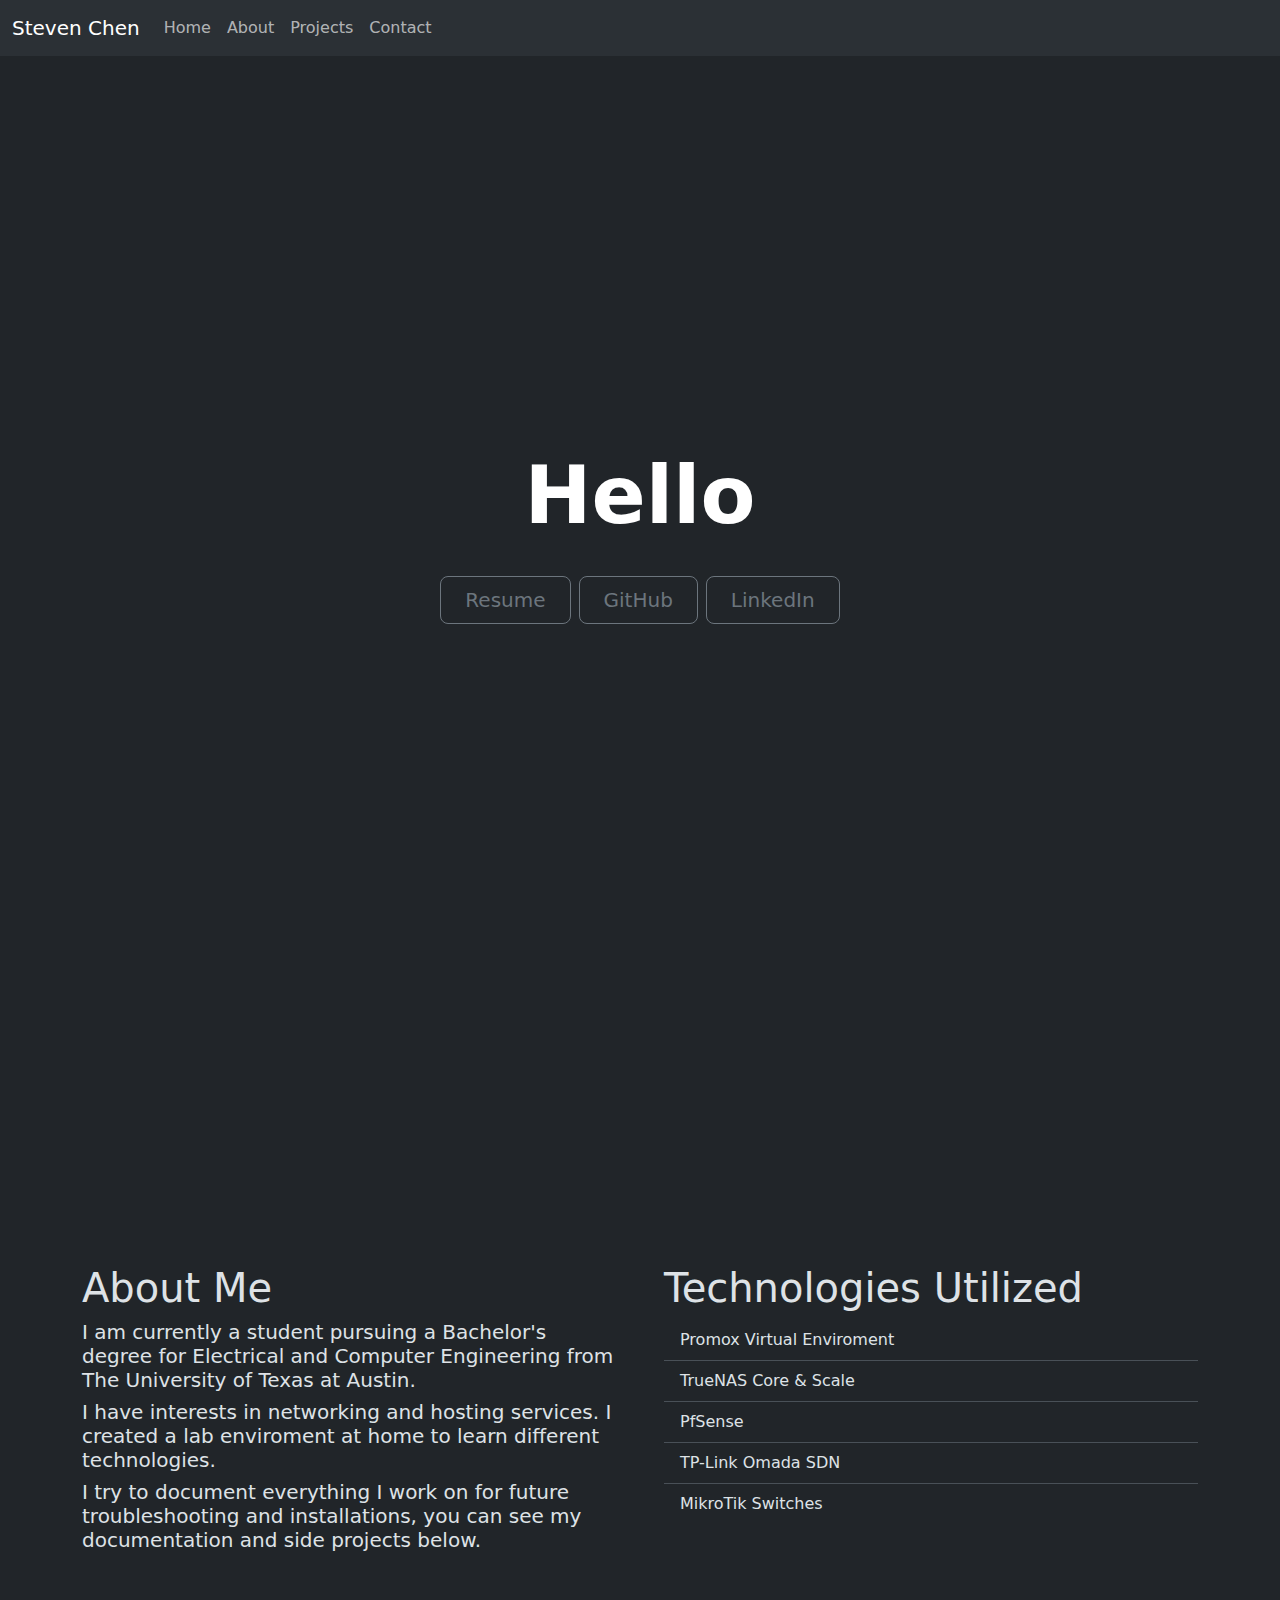
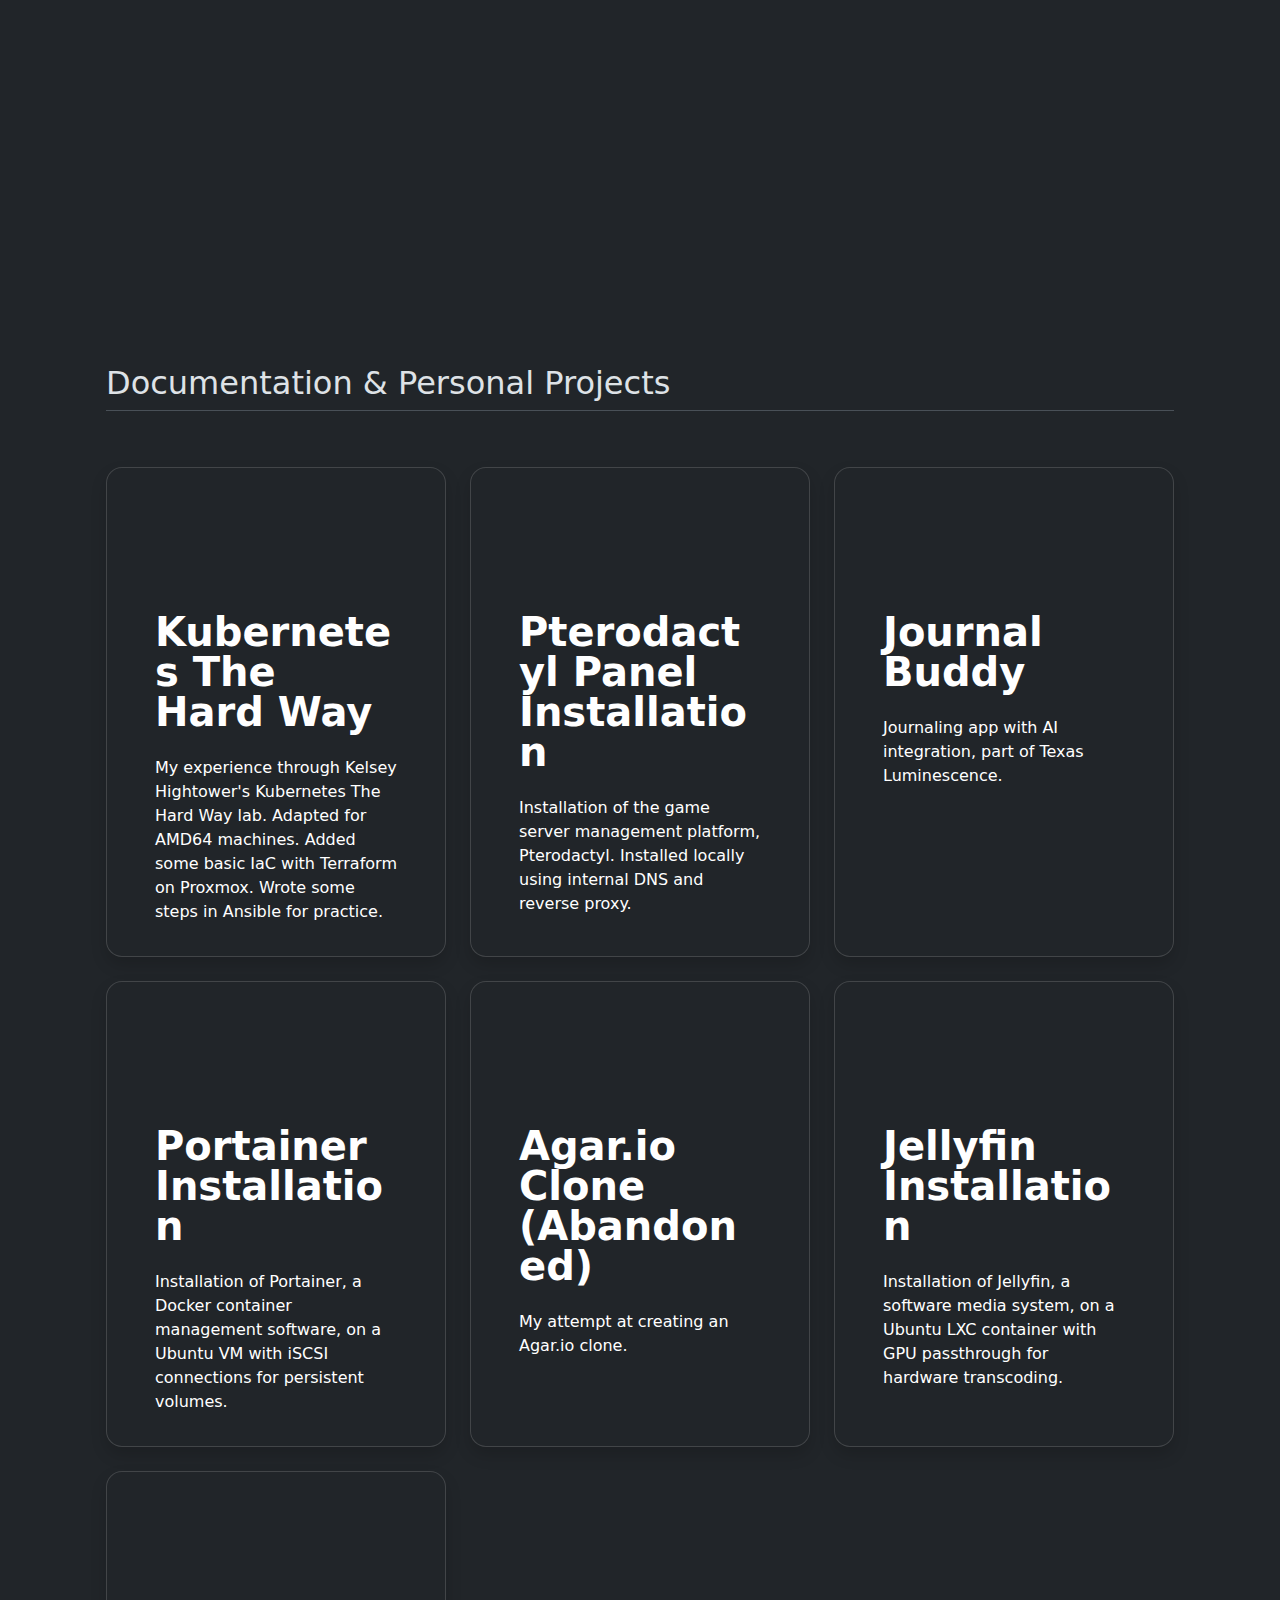
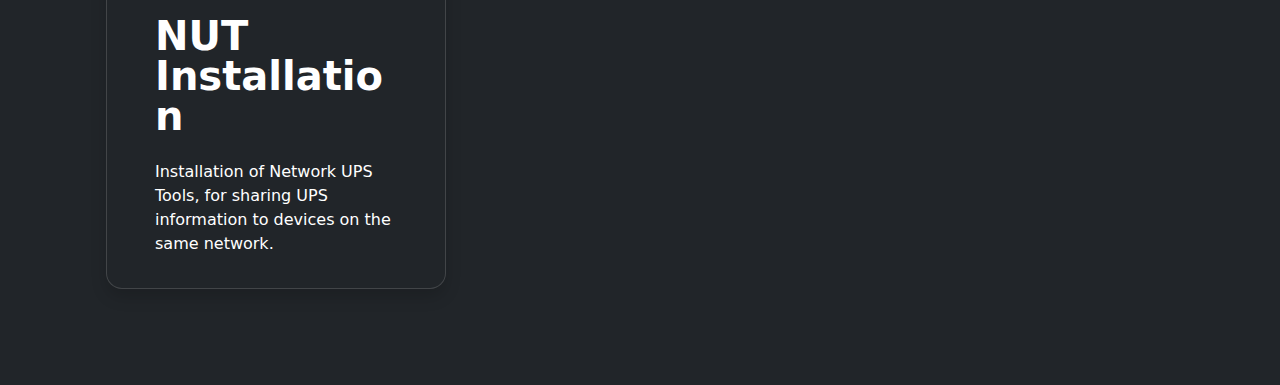
<file: index.html>
<!DOCTYPE html>
<html lang="en" data-bs-theme="dark">

<head>
    <meta charset="utf-8" />
    <meta name="viewport" content="width=device-width, initial-scale=1" />
    <title>Steven Chen</title>
    <link rel="icon" type="image/png" href="/images/favicon.png" />
    <link rel="preconnect" href="https://fonts.googleapis.com" />
    <link rel="preconnect" href="https://fonts.gstatic.com" crossorigin />
    <link href="https://fonts.googleapis.com/css2?family=Roboto&display=swap" rel="stylesheet" />
    <link href="https://cdn.jsdelivr.net/npm/bootstrap@5.3.0-alpha3/dist/css/bootstrap.min.css" rel="stylesheet"
        integrity="sha384-KK94CHFLLe+nY2dmCWGMq91rCGa5gtU4mk92HdvYe+M/SXH301p5ILy+dN9+nJOZ" crossorigin="anonymous" />
    <style>
        html {
            font-family: "Roboto", sans-serif;
        }

        .container {
            padding-top: 60px;
        }
    </style>
</head>

<body>
    <nav class="navbar navbar-expand-lg bg-body-tertiary sticky-top">
        <div class="container-fluid">
            <a class="navbar-brand">Steven Chen</a>
            <button class="navbar-toggler" type="button" data-bs-toggle="collapse" data-bs-target="#navbarNavAltMarkup"
                aria-controls="navbarNavAltMarkup" aria-expanded="false" aria-label="Toggle navigation">
                <span class="navbar-toggler-icon"></span>
            </button>
            <div class="collapse navbar-collapse" id="navbarNavAltMarkup">
                <div class="navbar-nav">
                    <ul class="navbar-nav">
                        <li class="nav-item">
                            <a class="nav-link" href="#Home">Home</a>
                        </li>
                        <li class="nav-item">
                            <a class="nav-link" href="#About">About</a>
                        </li>
                        <li class="nav-item">
                            <a class="nav-link" href="#Projects">Projects</a>
                        </li>
                        <li class="nav-item">
                            <a class="nav-link" href="mailto:sc0.steven.chen@gmail.com">Contact</a>
                        </li>
                    </ul>
                </div>
            </div>
        </div>
    </nav>

    <div id="Home" class="container min-vh-100 d-flex align-items-center justify-content-center">
        <div class="px-4 py-5 my-5 text-center">
            <h1 class="display-1 fw-bold text-body-emphasis">Hello</h1>
            <div class="col-lg-6 mx-auto">
                <br />
                <div class="d-grid gap-2 d-sm-flex justify-content-sm-center">
                    <a type="button" class="btn btn-outline-secondary btn-lg px-4 gap-3"
                        href="assets/StevenChen_2024.pdf">Resume</a>
                    <a type="button" class="btn btn-outline-secondary btn-lg px-4 gap-3"
                        href="https://github.com/Altereno">GitHub</a>
                    <a type="button" class="btn btn-outline-secondary btn-lg px-4 gap-3"
                        href="https://www.linkedin.com/in/sc0-steven-chen/">LinkedIn</a>
                </div>
            </div>
        </div>
    </div>

    <div id="About" class="container min-vh-100 overflow-hidden d-flex align-items-center justify-content-center">
        <div class="row gx-5">
            <div class="col-md">
                <h1>About Me</h1>
                <h5>
                    I am currently a student pursuing a Bachelor's degree for Electrical
                    and Computer Engineering from The University of Texas at Austin.
                </h5>
                <h5>
                    I have interests in networking and hosting services. I created a lab
                    enviroment at home to learn different technologies.
                </h5>
                <h5>
                    I try to document everything I work on for future troubleshooting
                    and installations, you can see my documentation and side projects
                    below.
                </h5>
                <br /><br />
            </div>
            <div class="col-md">
                <h1>Technologies Utilized</h1>
                <ul class="list-group list-group-flush">
                    <li class="list-group-item">Promox Virtual Enviroment</li>
                    <li class="list-group-item">TrueNAS Core & Scale</li>
                    <li class="list-group-item">PfSense</li>
                    <li class="list-group-item">TP-Link Omada SDN</li>
                    <li class="list-group-item">MikroTik Switches</li>
                </ul>
                <br /><br />
            </div>
        </div>
    </div>

    <div id="Projects" class="container min-vh-100">
        <div class="container px-4 py-5" id="custom-cards">
            <h2 class="pb-2 border-bottom">Documentation & Personal Projects</h2>
            <div class="row row-cols-1 row-cols-lg-3 align-items-stretch g-4 py-5">
                <div class="col">
                    <a class="card card-cover h-100 overflow-hidden text-bg-dark rounded-4 shadow"
                        style="text-decoration: none" href="/writeups/bookstack/kubernetes-the-hard-way.html">
                        <div class="d-flex flex-column h-100 p-5 pb-3 text-white text-shadow-1">
                            <h3 class="pt-5 mt-5 mb-4 display-6 lh-1 fw-bold">
                                Kubernetes The Hard Way
                            </h3>
                            <p>
                                My experience through Kelsey Hightower's Kubernetes The Hard
                                Way lab. Adapted for AMD64 machines. Added some basic IaC with
                                Terraform on Proxmox. Wrote some steps in Ansible for
                                practice.
                            </p>
                        </div>
                    </a>
                </div>
                <div class="col">
                    <a class="card card-cover h-100 overflow-hidden text-bg-dark rounded-4 shadow"
                        style="text-decoration: none" href="/writeups/bookstack/pterodactyl-panel-installation.html">
                        <div class="d-flex flex-column h-100 p-5 pb-3 text-white text-shadow-1">
                            <h3 class="pt-5 mt-5 mb-4 display-6 lh-1 fw-bold">
                                Pterodactyl Panel Installation
                            </h3>
                            <p>
                                Installation of the game server management platform,
                                Pterodactyl. Installed locally using internal DNS and reverse
                                proxy.
                            </p>
                        </div>
                    </a>
                </div>
                <div class="col">
                    <a class="card card-cover h-100 overflow-hidden text-bg-dark rounded-4 shadow"
                        style="text-decoration: none" href="https://github.com/jayupad/My-Journal-Buddy">
                        <div class="d-flex flex-column h-100 p-5 pb-3 text-white text-shadow-1">
                            <h3 class="pt-5 mt-5 mb-4 display-6 lh-1 fw-bold">
                                Journal Buddy
                            </h3>
                            <p>
                                Journaling app with AI integration, part of Texas
                                Luminescence.
                            </p>
                        </div>
                    </a>
                </div>
                <div class="col">
                    <a class="card card-cover h-100 overflow-hidden text-bg-dark rounded-4 shadow"
                        style="text-decoration: none" href="/writeups/bookstack/portainer-installation.html">
                        <div class="d-flex flex-column h-100 p-5 pb-3 text-white text-shadow-1">
                            <h3 class="pt-5 mt-5 mb-4 display-6 lh-1 fw-bold">
                                Portainer Installation
                            </h3>
                            <p>
                                Installation of Portainer, a Docker container management
                                software, on a Ubuntu VM with iSCSI connections for persistent
                                volumes.
                            </p>
                        </div>
                    </a>
                </div>
                <div class="col">
                    <a class="card card-cover h-100 overflow-hidden text-bg-dark rounded-4 shadow"
                        style="text-decoration: none" href="/writeups/bookstack/agario-clone.html">
                        <div class="d-flex flex-column h-100 p-5 pb-3 text-white text-shadow-1">
                            <h3 class="pt-5 mt-5 mb-4 display-6 lh-1 fw-bold">
                                Agar.io Clone (Abandoned)
                            </h3>
                            <p>My attempt at creating an Agar.io clone.</p>
                        </div>
                    </a>
                </div>
                <div class="col">
                    <a class="card card-cover h-100 overflow-hidden text-bg-dark rounded-4 shadow"
                        style="text-decoration: none" href="/writeups/bookstack/jellyfin-installation.html">
                        <div class="d-flex flex-column h-100 p-5 pb-3 text-white text-shadow-1">
                            <h3 class="pt-5 mt-5 mb-4 display-6 lh-1 fw-bold">
                                Jellyfin Installation
                            </h3>
                            <p>
                                Installation of Jellyfin, a software media system, on a Ubuntu
                                LXC container with GPU passthrough for hardware transcoding.
                            </p>
                        </div>
                    </a>
                </div>
                <div class="col">
                    <a class="card card-cover h-100 overflow-hidden text-bg-dark rounded-4 shadow"
                        style="text-decoration: none" href="/writeups/bookstack/nut-installation.html">
                        <div class="d-flex flex-column h-100 p-5 pb-3 text-white text-shadow-1">
                            <h3 class="pt-5 mt-5 mb-4 display-6 lh-1 fw-bold">
                                NUT Installation
                            </h3>
                            <p>
                                Installation of Network UPS Tools, for sharing UPS information
                                to devices on the same network.
                            </p>
                        </div>
                    </a>
                </div>
            </div>
        </div>
    </div>
    <link href="https://cdn.jsdelivr.net/npm/bootstrap@5.3.3/dist/css/bootstrap.min.css" rel="stylesheet"
        integrity="sha384-QWTKZyjpPEjISv5WaRU9OFeRpok6YctnYmDr5pNlyT2bRjXh0JMhjY6hW+ALEwIH" crossorigin="anonymous" />
    <script src="https://cdn.jsdelivr.net/npm/bootstrap@5.3.3/dist/js/bootstrap.bundle.min.js"
        integrity="sha384-YvpcrYf0tY3lHB60NNkmXc5s9fDVZLESaAA55NDzOxhy9GkcIdslK1eN7N6jIeHz"
        crossorigin="anonymous"></script>
</body>

</html>
</file>
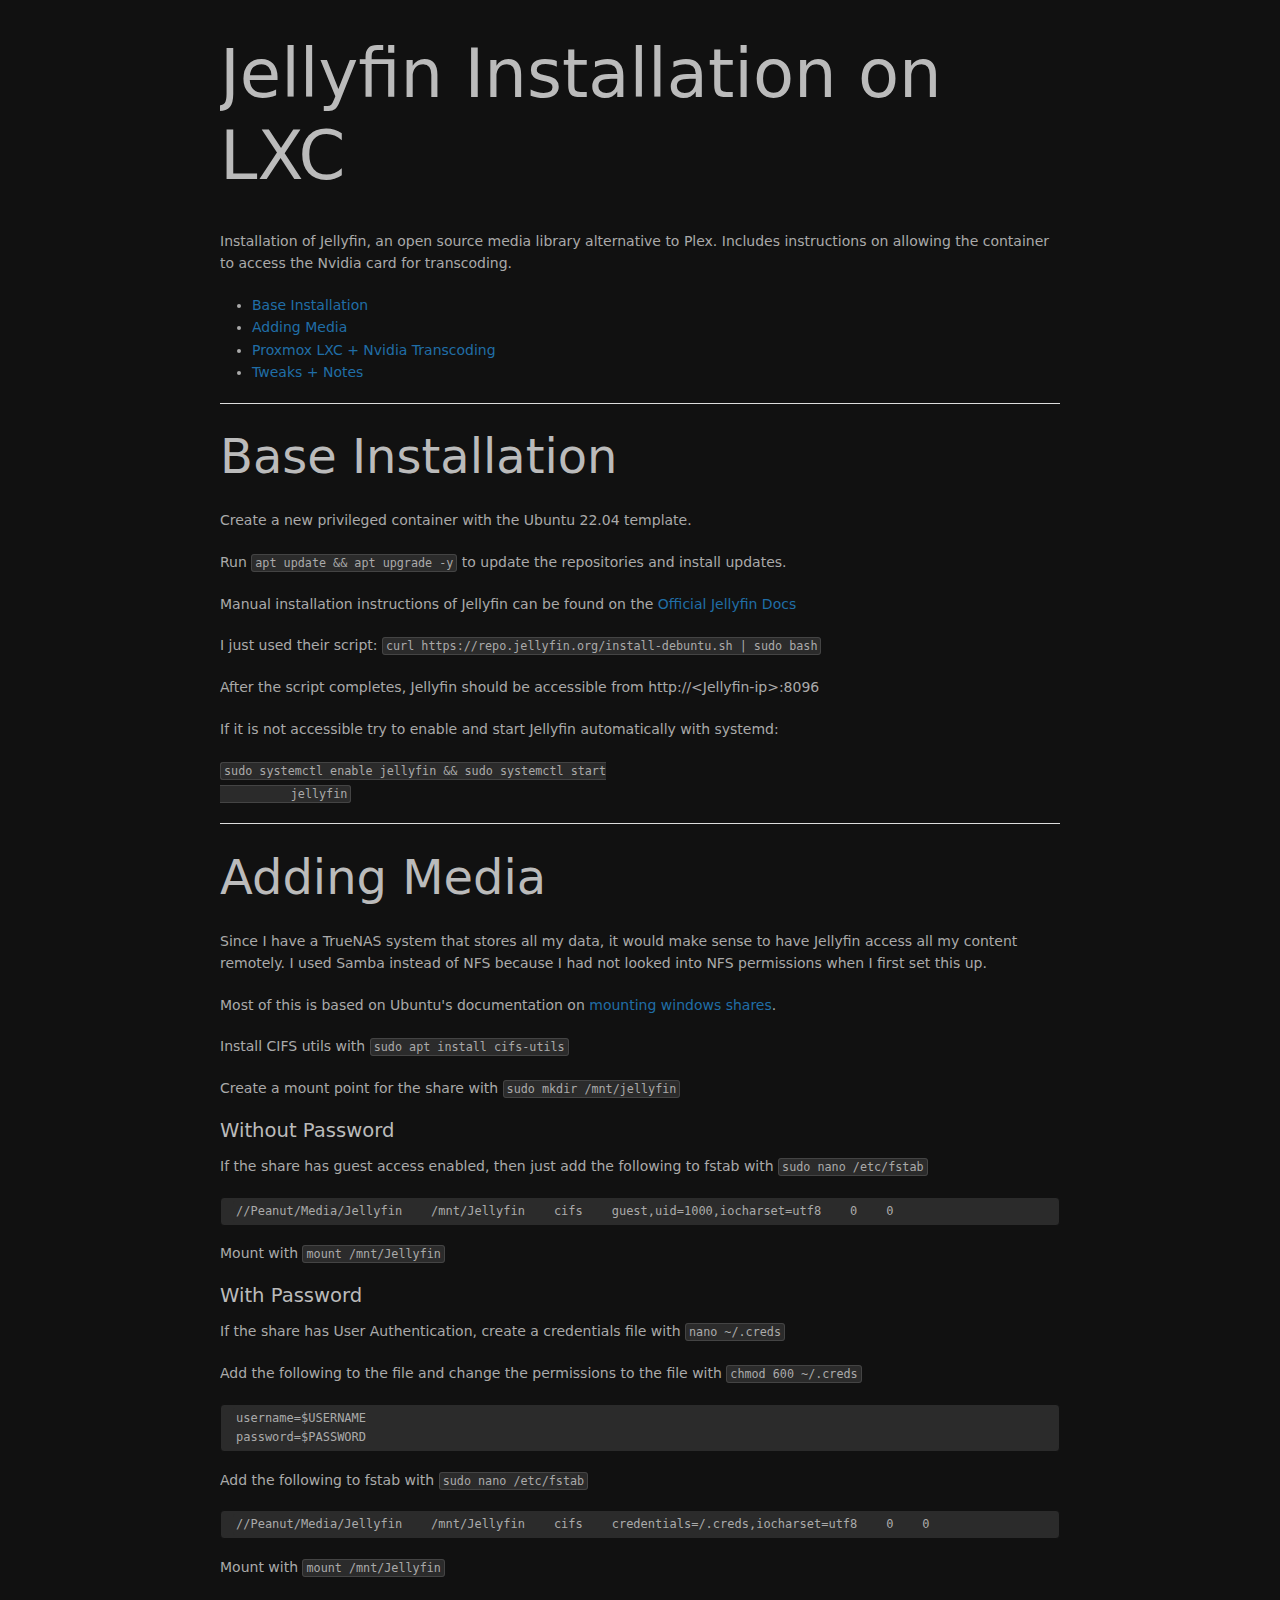
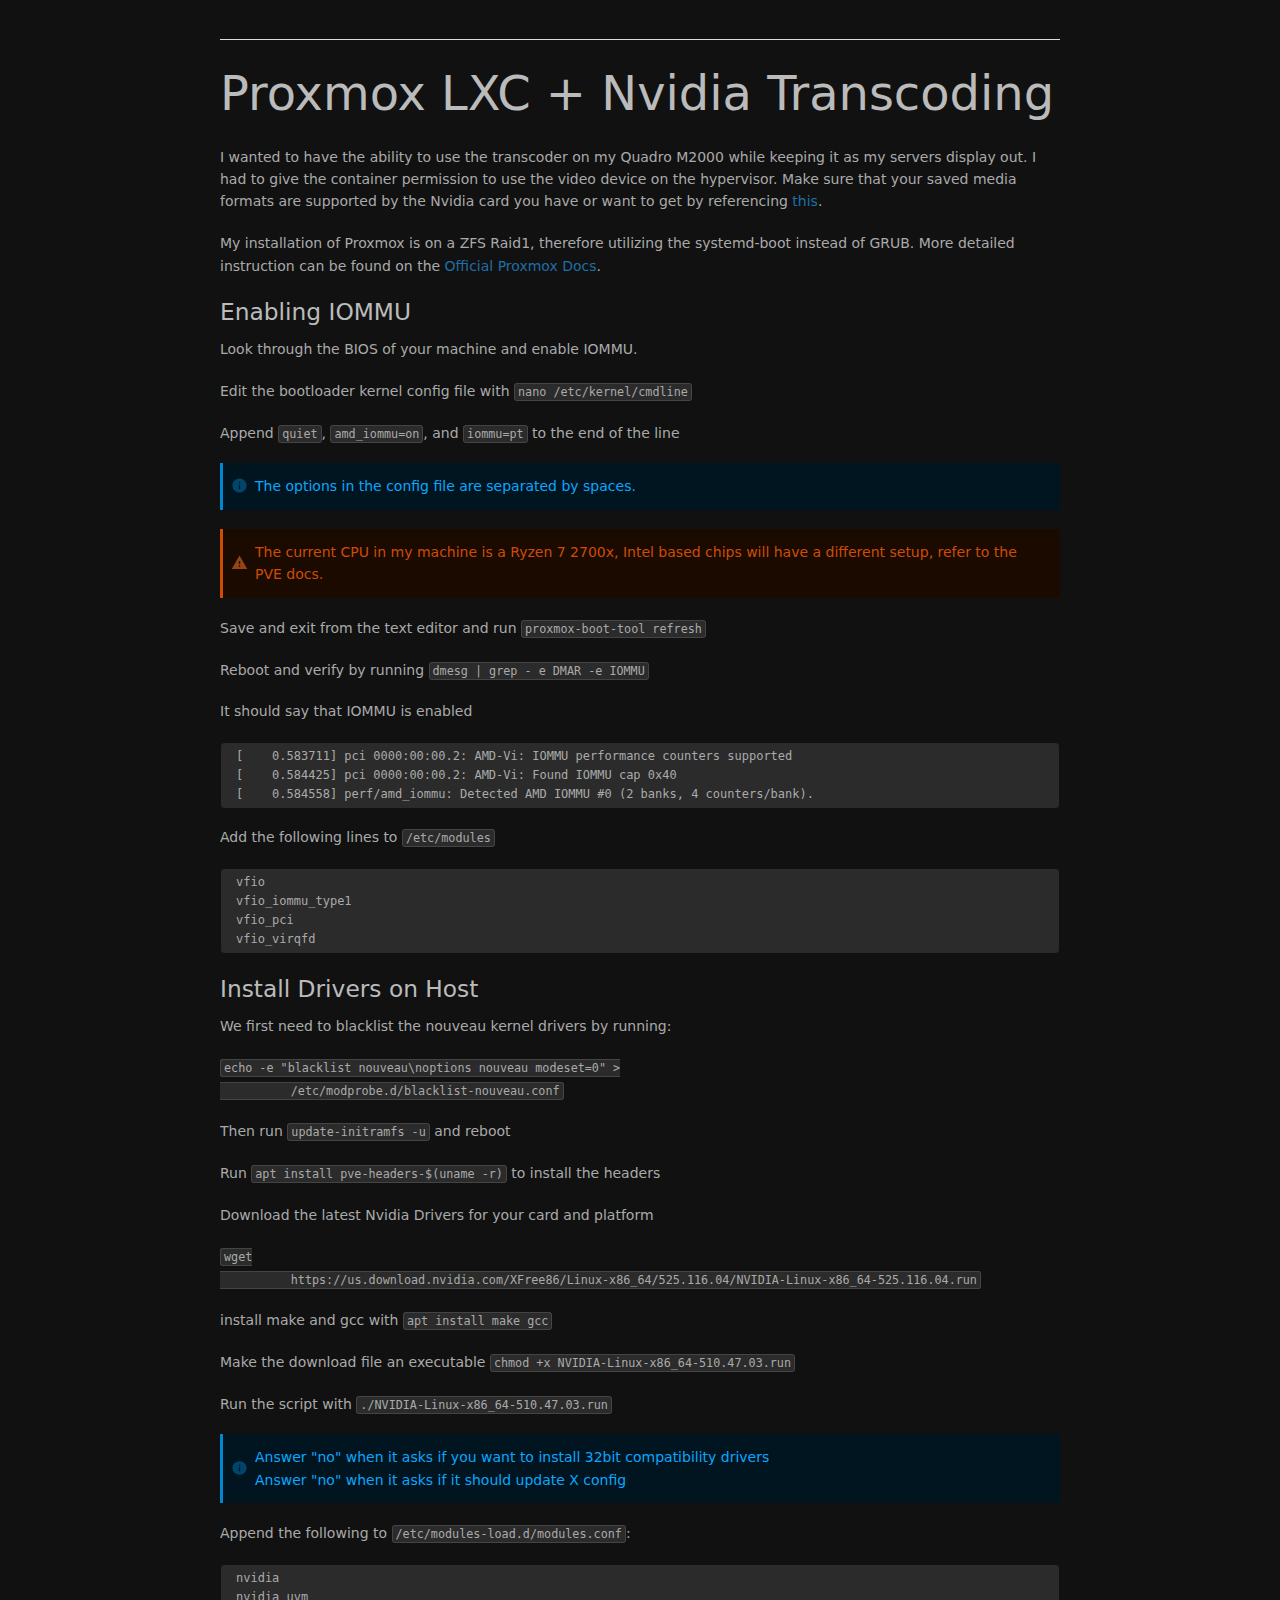
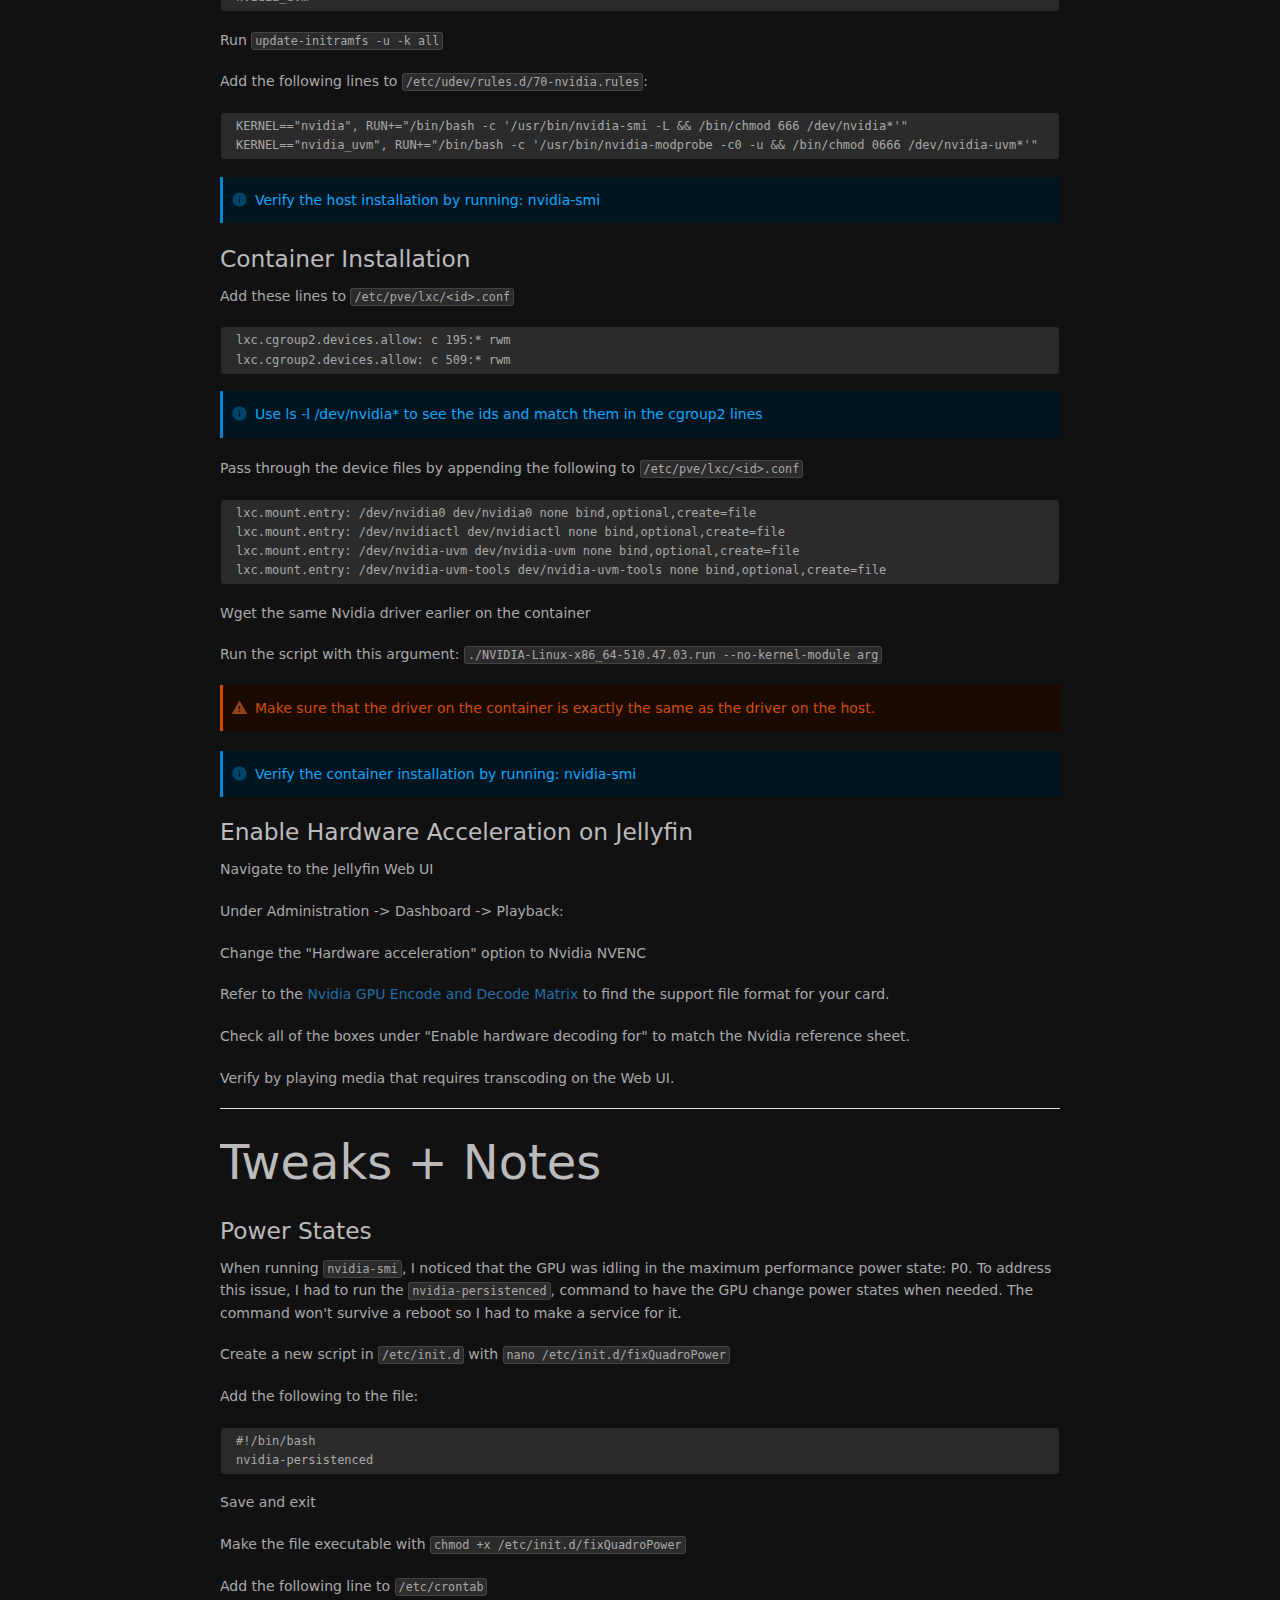
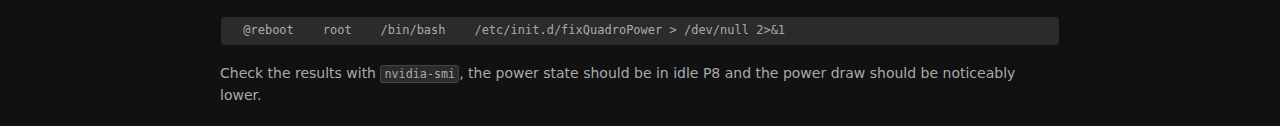
<file: writeups/jellyfin-installation.html>
<!DOCTYPE html>
<html class="dark-mode" lang="en-GB">

<head>
  <meta http-equiv="Content-Type" content="text/html; charset=utf-8" />
  <link rel="stylesheet" href="bookstack.css" />
  <link rel="icon" type="image/png" href="/images/favicon.png" />
  <title>Jellyfin Installation</title>
  <meta http-equiv="Content-Security-Policy"
    content="frame-src &#039;self&#039; https://*.draw.io https://*.youtube.com https://*.youtube-nocookie.com https://*.vimeo.com https://embed.diagrams.net; script-src http: https: &#039;nonce-IsssxByQdJuKttAoGHgdYv0A&#039; &#039;strict-dynamic&#039;; object-src &#039;self&#039;; base-uri &#039;self&#039;" />
</head>

<body class="export export-format-html export-engine-none">
  <div class="page-content">
    <h1 style="font-size: 4.8em">Jellyfin Installation on LXC</h1>
    <p>
      Installation of Jellyfin, an open source media library alternative to
      Plex. Includes instructions on allowing the container to access the
      Nvidia card for transcoding.
    </p>

    <ul class="contents">
      <li>
        <a href="#page-6">Base Installation</a>
      </li>
      <li>
        <a href="#page-8">Adding Media</a>
      </li>
      <li>
        <a href="#page-7">Proxmox LXC + Nvidia Transcoding</a>
      </li>
      <li>
        <a href="#page-13">Tweaks + Notes</a>
      </li>
    </ul>

    <div class="page-break"></div>

    <h1 id="page-6">Base Installation</h1>
    <p id="bkmrk-create-a-new-privile">
      Create a new privileged container with the Ubuntu 22.04 template.
    </p>
    <p id="bkmrk-run%C2%A0apt-update-%26%26-ap">
      Run
      <code>apt update &amp;&amp; apt upgrade -y</code>
      to update the repositories and install updates.
    </p>
    <p id="bkmrk-manual-installation-">
      Manual installation instructions of Jellyfin can be found on the
      <a href="https://jellyfin.org/docs/general/installation/linux#ubuntu" target="_blank" rel="noopener">Official
        Jellyfin Docs</a><br />
    </p>
    <p id="bkmrk-i-just-used-their-sc">
      I just used their script:
      <code>curl https://repo.jellyfin.org/install-debuntu.sh | sudo bash</code>
    </p>
    <p id="bkmrk-after-the-script-com">
      After the script completes, Jellyfin should be accessible from
      http://&lt;Jellyfin-ip&gt;:8096
    </p>
    <p id="bkmrk-if-it-is-not-accessi">
      If it is not accessible try to enable and start Jellyfin automatically
      with systemd:
    </p>
    <p id="bkmrk-sudo-systemctl-enabl">
      <code>sudo systemctl enable jellyfin &amp;&amp; sudo systemctl start
          jellyfin</code>
    </p>
    <div class="page-break"></div>

    <h1 id="page-8">Adding Media</h1>
    <p id="bkmrk-since-i-have-a-truen">
      Since I have a TrueNAS system that stores all my data, it would make
      sense to have Jellyfin access all my content remotely. I used Samba
      instead of NFS because I had not looked into NFS permissions when I
      first set this up.
    </p>
    <p id="bkmrk-most-of-this-is-base">
      Most of this is based on Ubuntu's documentation on
      <a href="https://wiki.ubuntu.com/MountWindowsSharesPermanently" target="_blank" rel="noopener">mounting windows
        shares</a>.
    </p>
    <p id="bkmrk-install-cifs-utils-w">
      Install CIFS utils with
      <code>sudo apt install cifs-utils</code>
    </p>
    <p id="bkmrk-create-a-mount-point">
      Create a mount point for the share with
      <code>sudo mkdir /mnt/jellyfin</code>
    </p>
    <h5 id="bkmrk-without-password">Without Password</h5>
    <p id="bkmrk-if-the-share-has-gue">
      If the share has guest access enabled, then just add the following to
      fstab with
      <code>sudo nano /etc/fstab</code>
    </p>
    <pre
      id="bkmrk-%2F%2Fpeanut%2Fmedia%2Fjelly"><code class="language-">//Peanut/Media/Jellyfin    /mnt/Jellyfin    cifs    guest,uid=1000,iocharset=utf8    0    0</code></pre>
    <p id="bkmrk-mount-with-mount-%2Fmn">
      Mount with
      <code>mount /mnt/Jellyfin</code>
    </p>
    <h5 id="bkmrk-with-password">With Password</h5>
    <p id="bkmrk-if-the-share-has-use">
      If the share has User Authentication, create a credentials file with
      <code>nano ~/.creds</code>
    </p>
    <p id="bkmrk-add-the-following-to">
      Add the following to the file and change the permissions to the file
      with
      <code>chmod 600 ~/.creds</code>
    </p>
    <pre id="bkmrk-username%3D%24username-p"><code class="language-">username=$USERNAME
password=$PASSWORD</code></pre>
    <p id="bkmrk-add-the-following-to-1">
      Add the following to fstab with
      <code>sudo nano /etc/fstab</code>
    </p>
    <pre
      id="bkmrk-%2F%2Fpeanut%2Fmedia%2Fjelly-1"><code class="language-">//Peanut/Media/Jellyfin    /mnt/Jellyfin    cifs    credentials=/.creds,iocharset=utf8    0    0</code></pre>
    <p id="bkmrk-mount-with-mount-%2Fmn-1">
      Mount with
      <code>mount /mnt/Jellyfin</code>
    </p>
    <p id="bkmrk-%C2%A0"></p>
    <div class="page-break"></div>

    <h1 id="page-7">Proxmox LXC + Nvidia Transcoding</h1>
    <p id="bkmrk-i-wanted-to-have-the">
      I wanted to have the ability to use the transcoder on my Quadro M2000
      while keeping it as my servers display out. I had to give the container
      permission to use the video device on the hypervisor. Make sure that
      your saved media formats are supported by the Nvidia card you have or
      want to get by referencing
      <a href="https://developer.nvidia.com/video-encode-and-decode-gpu-support-matrix-new" target="_blank"
        rel="noopener">this</a>.
    </p>
    <p id="bkmrk-my-installation-of-p">
      My installation of Proxmox is on a ZFS Raid1, therefore utilizing the
      systemd-boot instead of GRUB. More detailed instruction can be found on
      the
      <a href="https://pve.proxmox.com/wiki/PCI_Passthrough" target="_blank" rel="noopener">Official Proxmox Docs</a>.
    </p>
    <h4 id="bkmrk-enabling-iommu">Enabling IOMMU</h4>
    <p id="bkmrk-look-through-the-bio">
      Look through the BIOS of your machine and enable IOMMU.
    </p>
    <p id="bkmrk-edit-the-bootloader-">
      Edit the bootloader kernel config file with
      <code>nano /etc/kernel/cmdline</code>
    </p>
    <p id="bkmrk-append%C2%A0quiet%2C-amd_io">
      Append <code>quiet</code>, <code>amd_iommu=on</code>, and
      <code>iommu=pt</code>
      to the end of the line
    </p>
    <p class="callout info" id="bkmrk-the-options-in-the-c">
      The options in the config file are separated by spaces.
    </p>
    <p class="callout warning" id="bkmrk-the-current-cpu-in-m">
      The current CPU in my machine is a Ryzen 7 2700x, Intel based chips will
      have a different setup, refer to the PVE docs.
    </p>
    <p id="bkmrk-save-and-exit-from-t">
      Save and exit from the text editor and run
      <code>proxmox-boot-tool refresh</code>
    </p>
    <p id="bkmrk-reboot-and-verify-by">
      Reboot and verify by running
      <code>dmesg | grep - e DMAR -e IOMMU</code>
    </p>
    <p id="bkmrk-it-should-say-that-i">It should say that IOMMU is enabled</p>
    <pre id="bkmrk-%5B-%C2%A0-%C2%A00.583711%5D-pci-0"><code class="language-">[    0.583711] pci 0000:00:00.2: AMD-Vi: IOMMU performance counters supported
[    0.584425] pci 0000:00:00.2: AMD-Vi: Found IOMMU cap 0x40
[    0.584558] perf/amd_iommu: Detected AMD IOMMU #0 (2 banks, 4 counters/bank).</code></pre>
    <p id="bkmrk-add-the-following-li">
      Add the following lines to <code>/etc/modules</code><br />
    </p>
    <pre id="bkmrk-vfio-vfio_iommu_type"><code class="language-">vfio
vfio_iommu_type1
vfio_pci
vfio_virqfd</code></pre>
    <h4 id="bkmrk-install-drivers-on-h">Install Drivers on Host</h4>
    <p id="bkmrk-we-first-need-to-bla">
      We first need to blacklist the nouveau kernel drivers by running:
    </p>
    <p id="bkmrk-echo--e-%22blacklist-n">
      <code>echo -e "blacklist nouveau\noptions nouveau modeset=0" &gt;
          /etc/modprobe.d/blacklist-nouveau.conf</code>
    </p>
    <p id="bkmrk-then-run-update-init">
      Then run
      <code>update-initramfs -u</code>
      and reboot<br />
    </p>
    <p id="bkmrk-run-apt-install-pve-">
      Run
      <code>apt install pve-headers-$(uname -r)</code>
      to install the headers
    </p>
    <p id="bkmrk-download-the-latest-">
      Download the latest Nvidia Drivers for your card and platform
    </p>
    <p id="bkmrk-wget-https%3A%2F%2Fus.down">
      <code>wget
          https://us.download.nvidia.com/XFree86/Linux-x86_64/525.116.04/NVIDIA-Linux-x86_64-525.116.04.run</code><br />
    </p>
    <p id="bkmrk-install-make-and-gcc">
      install make and gcc with
      <code>apt install make gcc</code>
    </p>
    <p id="bkmrk-make-the-download-fi">
      Make the download file an executable
      <code>chmod +x NVIDIA-Linux-x86_64-510.47.03.run</code>
    </p>
    <p id="bkmrk-run-the-script-with%C2%A0">
      Run the script with
      <code>./NVIDIA-Linux-x86_64-510.47.03.run</code>
    </p>
    <p class="callout info" id="bkmrk-answer-%22no%22-when-it-">
      Answer "no" when it asks if you want to install 32bit compatibility
      drivers<br />Answer "no" when it asks if it should update X config<br />
    </p>
    <p id="bkmrk-append-the-following">
      Append the following to <code>/etc/modules-load.d/modules.conf</code>:
      <br />
    </p>
    <pre id="bkmrk-nvidia-nvidia_uvm"><code class="language-">nvidia
nvidia_uvm</code></pre>
    <p id="bkmrk-run-update-initramfs">
      Run
      <code>update-initramfs -u -k all</code>
    </p>
    <p id="bkmrk-add-the-following-li-1">
      Add the following lines to
      <code>/etc/udev/rules.d/70-nvidia.rules</code>:<br />
    </p>
    <pre
      id="bkmrk-kernel%3D%3D%22nvidia%22%2C-ru"><code class="language-">KERNEL=="nvidia", RUN+="/bin/bash -c '/usr/bin/nvidia-smi -L &amp;&amp; /bin/chmod 666 /dev/nvidia*'"
KERNEL=="nvidia_uvm", RUN+="/bin/bash -c '/usr/bin/nvidia-modprobe -c0 -u &amp;&amp; /bin/chmod 0666 /dev/nvidia-uvm*'"</code></pre>
    <p class="callout info" id="bkmrk-verify-the-host-inst">
      Verify the host installation by running: nvidia-smi
    </p>
    <h4 id="bkmrk-container-installati">Container Installation</h4>
    <p id="bkmrk-add-these-lines-to%C2%A0%2F">
      Add these lines to
      <code>/etc/pve/lxc/&lt;id&gt;.conf</code>
    </p>
    <pre id="bkmrk-lxc.cgroup2.devices."><code class="language-">lxc.cgroup2.devices.allow: c 195:* rwm
lxc.cgroup2.devices.allow: c 509:* rwm</code></pre>
    <p class="callout info" id="bkmrk-use-ls--l-%2Fdev%2Fnvidi">
      Use ls -l /dev/nvidia* to see the ids and match them in the cgroup2
      lines
    </p>
    <p id="bkmrk-pass-through-the-dev">
      Pass through the device files by appending the following to
      <code>/etc/pve/lxc/&lt;id&gt;.conf</code><br />
    </p>
    <pre id="bkmrk-lxc.mount.entry%3A-%2Fde"><code class="language-">lxc.mount.entry: /dev/nvidia0 dev/nvidia0 none bind,optional,create=file
lxc.mount.entry: /dev/nvidiactl dev/nvidiactl none bind,optional,create=file
lxc.mount.entry: /dev/nvidia-uvm dev/nvidia-uvm none bind,optional,create=file
lxc.mount.entry: /dev/nvidia-uvm-tools dev/nvidia-uvm-tools none bind,optional,create=file</code></pre>
    <p id="bkmrk-wget-the-same-nvidia">
      Wget the same Nvidia driver earlier on the container
    </p>
    <p id="bkmrk-run-the-script-with-">
      Run the script with this argument:
      <code>./NVIDIA-Linux-x86_64-510.47.03.run --no-kernel-module arg</code><br />
    </p>
    <p class="callout warning" id="bkmrk-make-sure-that-the-d">
      Make sure that the driver on the container is exactly the same as the
      driver on the host.
    </p>
    <p class="callout info" id="bkmrk-verify-the-container">
      Verify the container installation by running: nvidia-smi
    </p>
    <h4 id="bkmrk-enable-hardware-acce">
      Enable Hardware Acceleration on Jellyfin
    </h4>
    <p id="bkmrk-navigate-to-the-jell">Navigate to the Jellyfin Web UI</p>
    <p id="bkmrk-under-administration">
      Under Administration -&gt; Dashboard -&gt; Playback:
    </p>
    <p id="bkmrk-change-the-%22hardware">
      Change the "Hardware acceleration" option to Nvidia NVENC
    </p>
    <p id="bkmrk-refer-to-the-nvidia-">
      Refer to the
      <a href="https://developer.nvidia.com/video-encode-and-decode-gpu-support-matrix-new" target="_blank"
        rel="noopener">Nvidia GPU Encode and Decode Matrix</a>
      to find the support file format for your card.
    </p>
    <p id="bkmrk-check-all-of-the-box">
      Check all of the boxes under "Enable hardware decoding for" to match the
      Nvidia reference sheet.
    </p>
    <p id="bkmrk-verify-by-playing-me">
      Verify by playing media that requires transcoding on the Web UI.
    </p>
    <div class="page-break"></div>

    <h1 id="page-13">Tweaks + Notes</h1>
    <h4 id="bkmrk-power-states">Power States</h4>
    <p id="bkmrk-when-running%C2%A0nvidia-">
      When running <code>nvidia-smi</code>, I noticed that the GPU was idling
      in the maximum performance power state: P0. To address this issue, I had
      to run the <code>nvidia-persistenced</code>, command to have the GPU
      change power states when needed. The command won't survive a reboot so I
      had to make a service for it.<br />
    </p>
    <p id="bkmrk-create-a-new-script-">
      Create a new script in
      <code>/etc/init.d</code>
      with
      <code>nano /etc/init.d/fixQuadroPower</code><br />
    </p>
    <p id="bkmrk-add-the-following-to">Add the following to the file:</p>
    <pre id="bkmrk-%23%21%2Fbin%2Fbash-nvidia-p"><code class="language-bash">#!/bin/bash
nvidia-persistenced</code></pre>
    <p id="bkmrk-save-and-exit">Save and exit</p>
    <p id="bkmrk-make-the-file-execut">
      Make the file executable with
      <code>chmod +x /etc/init.d/fixQuadroPower</code>
    </p>
    <p id="bkmrk-add-the-following-li">
      Add the following line to
      <code>/etc/crontab</code>
    </p>
    <pre
      id="bkmrk-%40reboot-root-%2Fbin%2Fba"><code class="language-bash"> @reboot    root    /bin/bash    /etc/init.d/fixQuadroPower &gt; /dev/null 2&gt;&amp;1</code></pre>
    <p id="bkmrk-check-the-results-wi">
      Check the results with <code>nvidia-smi</code>, the power state should
      be in idle P8 and the power draw should be noticeably lower.
    </p>
  </div>
</body>

</html>
</file>
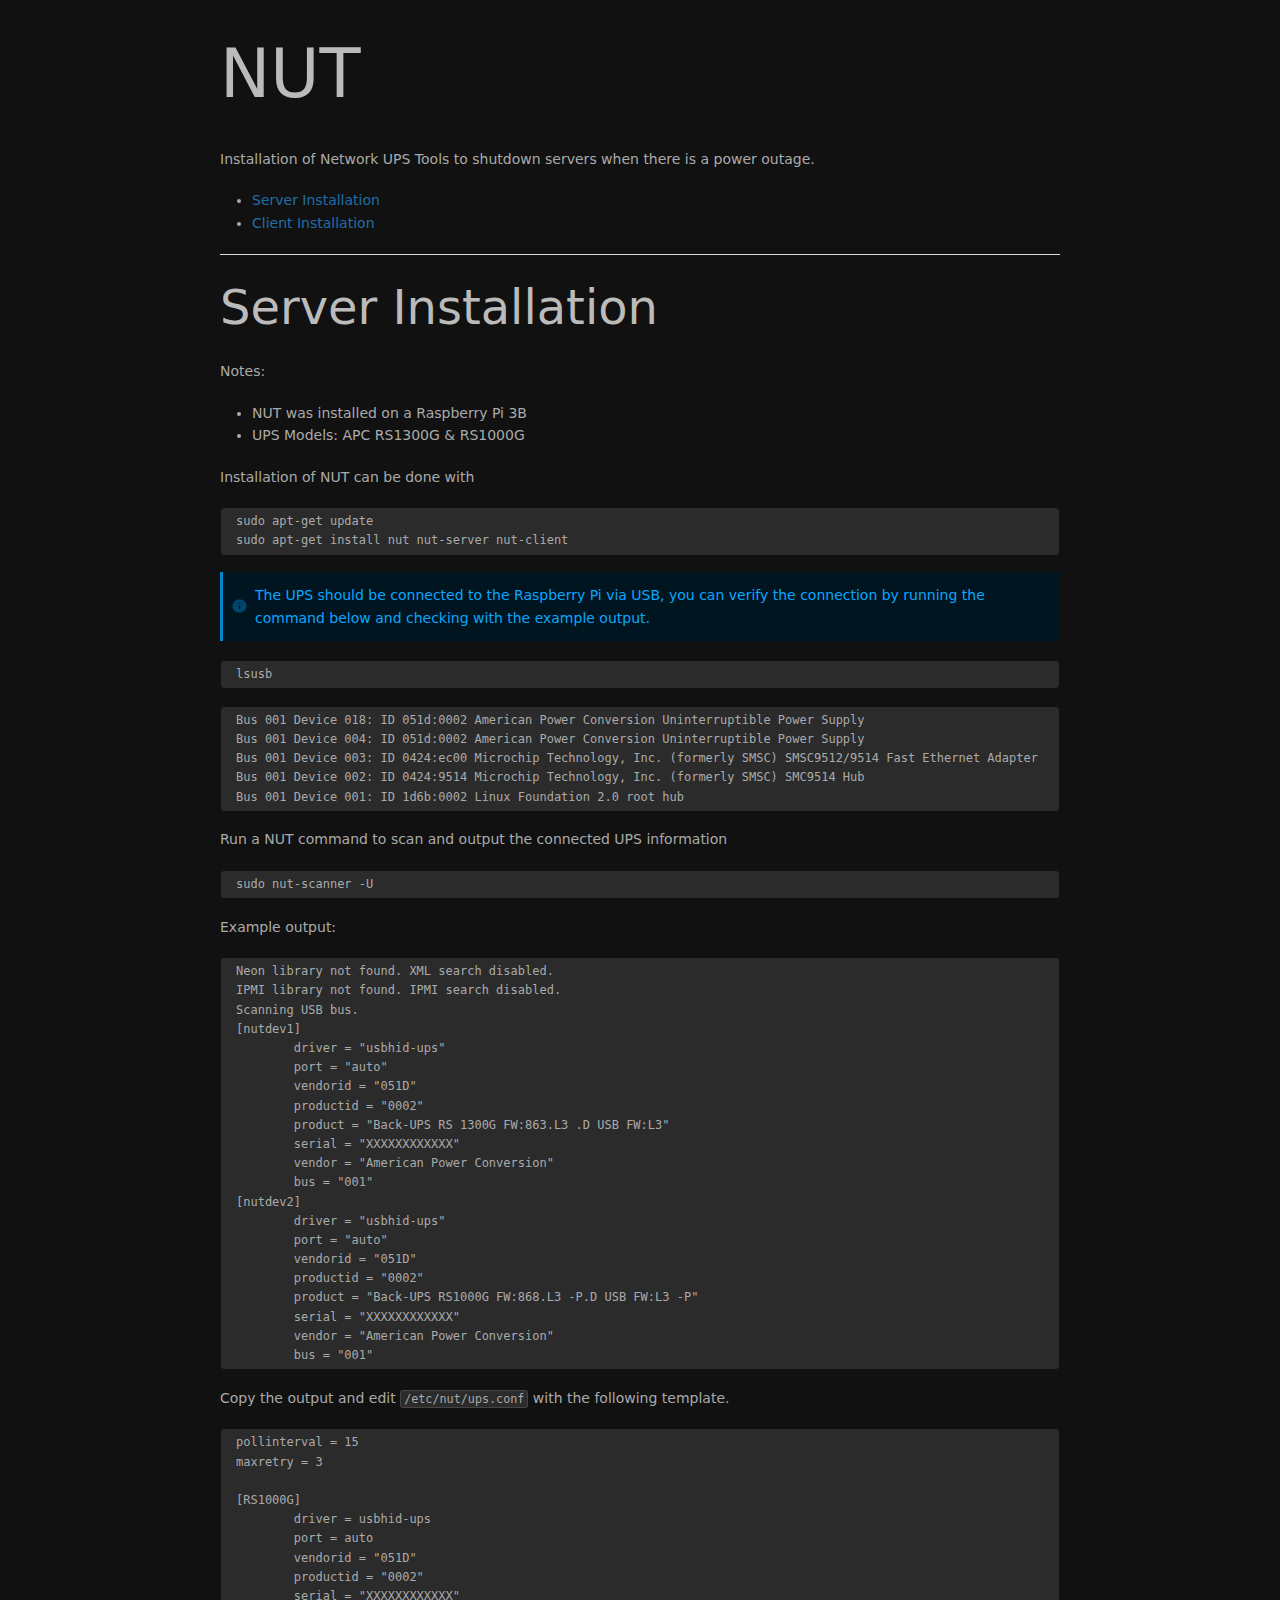
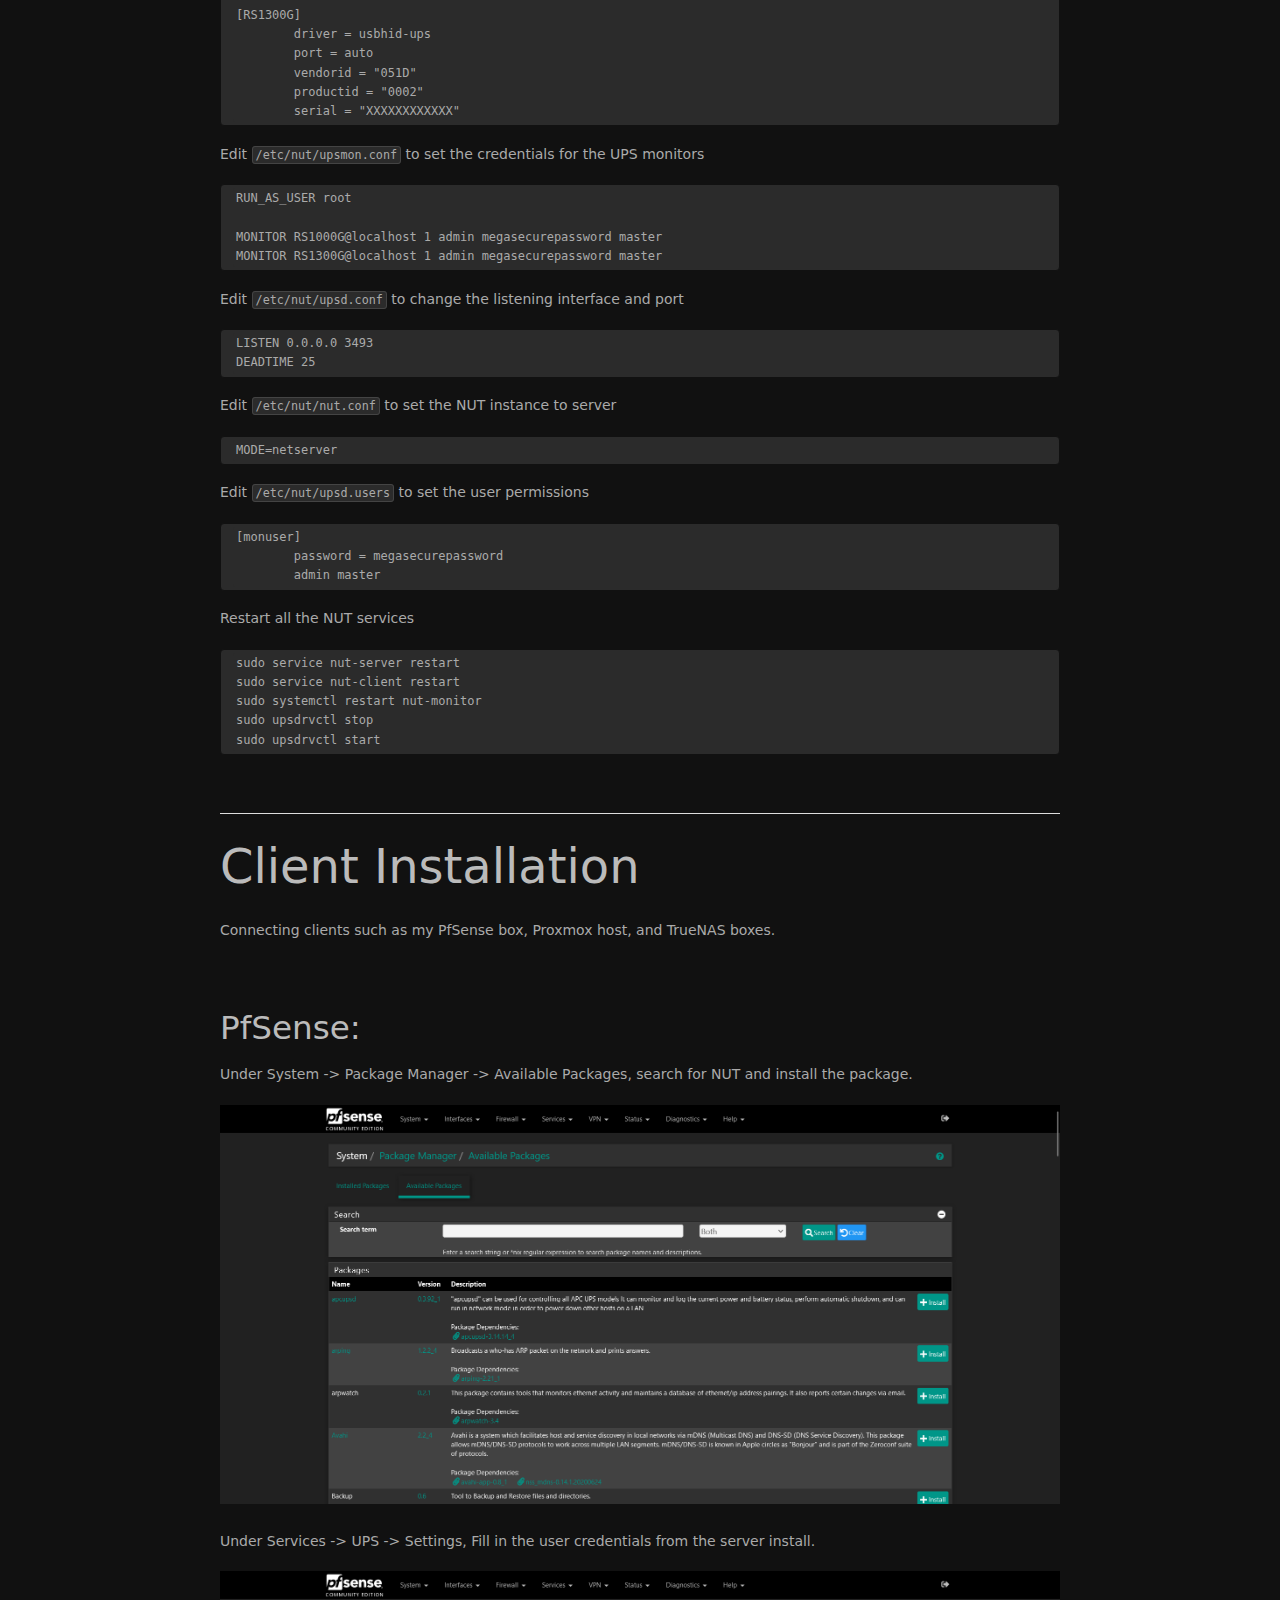
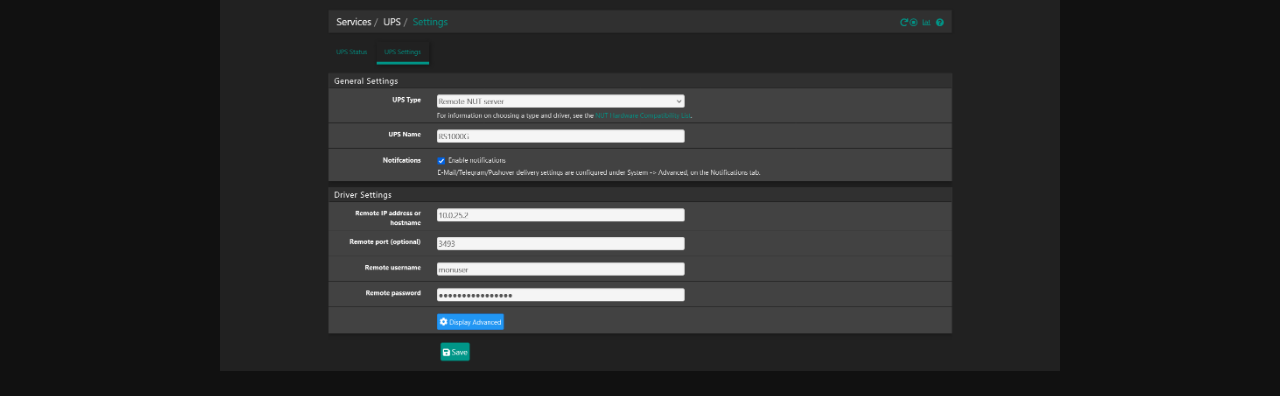
<file: writeups/nut-installation.html>
<!DOCTYPE html>
<html class="dark-mode" lang="en-GB">

<head>
  <meta http-equiv="Content-Type" content="text/html; charset=utf-8" />
  <link rel="stylesheet" href="bookstack.css" />
  <link rel="icon" type="image/png" href="/images/favicon.png" />
  <title>Network UPS Tool Installation</title>
  <meta http-equiv="Content-Security-Policy"
    content="frame-src &#039;self&#039; https://*.draw.io https://*.youtube.com https://*.youtube-nocookie.com https://*.vimeo.com https://embed.diagrams.net; script-src http: https: &#039;nonce-IsssxByQdJuKttAoGHgdYv0A&#039; &#039;strict-dynamic&#039;; object-src &#039;self&#039;; base-uri &#039;self&#039;" />
</head>

<body class="export export-format-html export-engine-none">
  <div class="page-content">
    <h1 style="font-size: 4.8em">NUT</h1>
    <p>
      Installation of Network UPS Tools to shutdown servers when there is a
      power outage.
    </p>

    <ul class="contents">
      <li><a href="#page-16">Server Installation</a></li>
      <li><a href="#page-17">Client Installation</a></li>
    </ul>

    <div class="page-break"></div>

    <h1 id="page-16">Server Installation</h1>
    <p id="bkmrk-notes%3A">Notes:</p>
    <ul id="bkmrk-nut-was-installed-on">
      <li class="null">NUT was installed on a Raspberry Pi 3B</li>
      <li class="null">UPS Models: APC RS1300G &amp; RS1000G</li>
    </ul>
    <p id="bkmrk-installation-of-nut-">
      Installation of NUT can be done with
    </p>
    <pre id="bkmrk-sudo-apt-get-update-"><code class="language-bash">sudo apt-get update 
sudo apt-get install nut nut-server nut-client</code></pre>
    <p class="callout info" id="bkmrk-the-ups-should-be-co">
      The UPS should be connected to the Raspberry Pi via USB, you can verify
      the connection by running the command below and checking with the
      example output.<br />
    </p>
    <pre id="bkmrk-lsusb"><code class="language-bash">lsusb</code></pre>
    <pre id="bkmrk-bus-001-device-018%3A-"><code class="language-">Bus 001 Device 018: ID 051d:0002 American Power Conversion Uninterruptible Power Supply
Bus 001 Device 004: ID 051d:0002 American Power Conversion Uninterruptible Power Supply
Bus 001 Device 003: ID 0424:ec00 Microchip Technology, Inc. (formerly SMSC) SMSC9512/9514 Fast Ethernet Adapter
Bus 001 Device 002: ID 0424:9514 Microchip Technology, Inc. (formerly SMSC) SMC9514 Hub
Bus 001 Device 001: ID 1d6b:0002 Linux Foundation 2.0 root hub</code></pre>
    <p id="bkmrk-run-a-nut-command-to">
      Run a NUT command to scan and output the connected UPS information
    </p>
    <pre id="bkmrk-sudo-nut-scanner--u"><code class="language-bash">sudo nut-scanner -U</code></pre>
    <p id="bkmrk-example-output%3A">Example output:</p>
    <pre id="bkmrk-neon-library-not-fou"><code class="language-">Neon library not found. XML search disabled.
IPMI library not found. IPMI search disabled.
Scanning USB bus.
[nutdev1]
        driver = "usbhid-ups"
        port = "auto"
        vendorid = "051D"
        productid = "0002"
        product = "Back-UPS RS 1300G FW:863.L3 .D USB FW:L3"
        serial = "XXXXXXXXXXXX"
        vendor = "American Power Conversion"
        bus = "001"
[nutdev2]
        driver = "usbhid-ups"
        port = "auto"
        vendorid = "051D"
        productid = "0002"
        product = "Back-UPS RS1000G FW:868.L3 -P.D USB FW:L3 -P"
        serial = "XXXXXXXXXXXX"
        vendor = "American Power Conversion"
        bus = "001"</code></pre>
    <p id="bkmrk-copy-the-output-and-">
      Copy the output and edit <code>/etc/nut/ups.conf</code> with the
      following template.
    </p>
    <pre id="bkmrk-pollinterval-%3D-15-ma"><code class="language-">pollinterval = 15
maxretry = 3

[RS1000G]
        driver = usbhid-ups
        port = auto
        vendorid = "051D"
        productid = "0002"
        serial = "XXXXXXXXXXXX"
[RS1300G]
        driver = usbhid-ups
        port = auto
        vendorid = "051D"
        productid = "0002"
        serial = "XXXXXXXXXXXX"</code></pre>
    <p id="bkmrk-edit%C2%A0%2Fetc%2Fnut%2Fupsmon">
      Edit <code>/etc/nut/upsmon.conf</code> to set the credentials for the
      UPS monitors
    </p>
    <pre id="bkmrk-run_as_user-root-mon"><code class="language-">RUN_AS_USER root

MONITOR RS1000G@localhost 1 admin megasecurepassword master
MONITOR RS1300G@localhost 1 admin megasecurepassword master</code></pre>
    <p id="bkmrk-edit%C2%A0%2Fetc%2Fnut%2Fupsd.c">
      Edit <code>/etc/nut/upsd.conf</code> to change the listening interface
      and port
    </p>
    <pre id="bkmrk-listen-0.0.0.0-3493-"><code class="language-">LISTEN 0.0.0.0 3493
DEADTIME 25</code></pre>
    <p id="bkmrk-edit%C2%A0%2Fetc%2Fnut%2Fnut.co">
      Edit <code>/etc/nut/nut.conf</code> to set the NUT instance to server
    </p>
    <pre id="bkmrk-mode%3Dnetserver"><code class="language-">MODE=netserver</code></pre>
    <p id="bkmrk-edit%C2%A0%2Fetc%2Fnut%2Fupsd.u">
      Edit <code>/etc/nut/upsd.users</code> to set the user permissions
    </p>
    <pre id="bkmrk-%5Bmonuser%5D-password-%3D"><code class="language-">[monuser]
        password = megasecurepassword
        admin master</code></pre>
    <p id="bkmrk-restart-all-the-nut-">Restart all the NUT services</p>
    <pre id="bkmrk-sudo-service-nut-ser"><code class="language-bash">sudo service nut-server restart
sudo service nut-client restart
sudo systemctl restart nut-monitor
sudo upsdrvctl stop
sudo upsdrvctl start</code></pre>
    <p id="bkmrk-%C2%A0"> </p>
    <div class="page-break"></div>

    <h1 id="page-17">Client Installation</h1>
    <p id="bkmrk-connecting-clients-s">
      Connecting clients such as my PfSense box, Proxmox host, and TrueNAS
      boxes.
    </p>
    <p id="bkmrk-%C2%A0"> </p>
    <h3 id="bkmrk-pfsense%3A">PfSense:</h3>
    <p id="bkmrk-under-system--%3E-pack">
      Under System -&gt; Package Manager -&gt; Available Packages, search for
      NUT and install the package.<br />
    </p>
    <p id="bkmrk-">
      <a><img
          src="[data-uri]"
          alt="image.png" /></a>
    </p>
    <p id="bkmrk-under-services--%3E-up">
      Under Services -&gt; UPS -&gt; Settings, Fill in the user credentials
      from the server install.
    </p>
    <p id="bkmrk--1">
      <a><img
          src="[data-uri]"
          alt="image.png" /></a>
    </p>
  </div>
</body>

</html>
</file>
<file: writeups/bookstack.css>
﻿:root {
    --color-primary: #206ea7;
    --color-primary-light: rgba(32, 110, 167, 0.15);
    --color-link: #206ea7;
    --color-page: #206ea7;
    --color-page-draft: #7e50b1;
    --color-chapter: #af4d0d;
    --color-book: #077b70;
    --color-bookshelf: #a94747;
    --bg-disabled: url("data:image/svg+xml,%3Csvg xmlns='http://www.w3.org/2000/svg' height='100%25' width='100%25'%3E%3Cdefs%3E%3Cpattern id='doodad' width='19' height='19' viewBox='0 0 40 40' patternUnits='userSpaceOnUse' patternTransform='rotate(143)'%3E%3Crect width='100%25' height='100%25' fill='rgba(42, 67, 101,0)'/%3E%3Cpath d='M-10 30h60v20h-60zM-10-10h60v20h-60' fill='rgba(26, 32, 44,0)'/%3E%3Cpath d='M-10 10h60v20h-60zM-10-30h60v20h-60z' fill='rgba(0, 0, 0,0.05)'/%3E%3C/pattern%3E%3C/defs%3E%3Crect fill='url(%23doodad)' height='200%25' width='200%25'/%3E%3C/svg%3E")
}

:root.dark-mode {
    --bg-disabled: url("data:image/svg+xml,%3Csvg xmlns='http://www.w3.org/2000/svg' height='100%25' width='100%25'%3E%3Cdefs%3E%3Cpattern id='doodad' width='19' height='19' viewBox='0 0 40 40' patternUnits='userSpaceOnUse' patternTransform='rotate(143)'%3E%3Crect width='100%25' height='100%25' fill='rgba(42, 67, 101,0)'/%3E%3Cpath d='M-10 30h60v20h-60zM-10-10h60v20h-60' fill='rgba(26, 32, 44,0)'/%3E%3Cpath d='M-10 10h60v20h-60zM-10-30h60v20h-60z' fill='rgba(255, 255, 255,0.05)'/%3E%3C/pattern%3E%3C/defs%3E%3Crect fill='url(%23doodad)' height='200%25' width='200%25'/%3E%3C/svg%3E");
    color-scheme: only dark
}

:root:not(.dark-mode) {
    color-scheme: only light
}

* {
    box-sizing: border-box;
    outline-color: var(--color-primary);
    outline-width: 1px
}

*:focus {
    outline-style: dotted
}

html {
    height: 100%;
    overflow-y: scroll;
    background-color: #f2f2f2
}

html.flexbox {
    overflow-y: hidden
}

html.dark-mode {
    background-color: #111
}

body {
    font-size: 14px;
    line-height: 1.6;
    color: #444;
    -webkit-font-smoothing: antialiased;
    height: 100%;
    display: flex;
    flex-direction: column
}

html.dark-mode body {
    color: #aaa
}

body,
button,
input,
select,
label,
textarea {
    font-family: -apple-system, BlinkMacSystemFont, "Segoe UI", "Oxygen", "Ubuntu", "Roboto", "Cantarell", "Fira Sans", "Droid Sans", "Helvetica Neue", sans-serif
}

.Codemirror,
pre,
#markdown-editor-input,
.text-mono,
.code-base,
span.code,
code {
    font-family: "Lucida Console", "DejaVu Sans Mono", "Ubuntu Mono", Monaco, monospace
}

h1 {
    font-size: 3.425em;
    line-height: 1.22222222em;
    margin-top: .48888889em;
    margin-bottom: .48888889em
}

h2 {
    font-size: 2.8275em;
    line-height: 1.294117647em;
    margin-top: .8627451em;
    margin-bottom: .43137255em
}

h3 {
    font-size: 2.333em;
    line-height: 1.221428572em;
    margin-top: .78571429em;
    margin-bottom: .43137255em
}

h4 {
    font-size: 1.666em;
    line-height: 1.375em;
    margin-top: .78571429em;
    margin-bottom: .43137255em
}

h1,
h2,
h3,
h4,
h5,
h6 {
    font-weight: 400;
    position: relative;
    display: block;
    color: #222
}

html.dark-mode h1,
html.dark-mode h2,
html.dark-mode h3,
html.dark-mode h4,
html.dark-mode h5,
html.dark-mode h6 {
    color: #bbb
}

h1 .subheader,
h2 .subheader,
h3 .subheader,
h4 .subheader,
h5 .subheader,
h6 .subheader {
    font-size: .5em;
    line-height: 1em;
    color: #969696
}

h5 {
    font-size: 1.4em
}

h5,
h6 {
    line-height: 1.2em;
    margin-top: .78571429em;
    margin-bottom: .66em
}

@media screen and (max-width: 600px) {
    h1 {
        font-size: 2.8275em
    }

    h2 {
        font-size: 2.333em
    }

    h3 {
        font-size: 1.666em
    }

    h4 {
        font-size: 1.333em
    }

    h5 {
        font-size: 1.161616em
    }
}

.list-heading {
    font-size: 2rem
}

h2.list-heading {
    font-size: 1.333rem
}

a {
    color: var(--color-link);
    fill: currentColor;
    cursor: pointer;
    text-decoration: none;
    transition: filter ease-in-out 80ms;
    line-height: 1.6
}

a:hover {
    text-decoration: underline
}

a.icon {
    display: inline-block
}

a svg {
    position: relative;
    display: inline-block
}

a:focus img:only-child {
    outline: 2px dashed var(--color-link);
    outline-offset: 2px
}

a.no-link-style {
    color: inherit
}

a.no-link-style:hover {
    text-decoration: none
}

.blended-links a {
    color: inherit
}

.blended-links a svg {
    fill: currentColor
}

p,
ul,
ol,
pre,
table,
blockquote {
    margin-top: .3em;
    margin-bottom: 1.375em
}

hr {
    border: 0;
    height: 1px;
    background: #eaeaea;
    margin-bottom: 24px
}

html.dark-mode hr {
    background: #555
}

hr.faded {
    background-image: linear-gradient(to right, #FFF, #e3e0e0 20%, #e3e0e0 80%, #FFF)
}

hr.darker {
    background: #ddd
}

html.dark-mode hr.darker {
    background: #666
}

hr.margin-top,
hr.even {
    margin-top: 24px
}

strong,
b,
.bold,
.strong {
    font-weight: bold
}

strong>strong,
strong>b,
strong>.bold,
strong>.strong,
b>strong,
b>b,
b>.bold,
b>.strong,
.bold>strong,
.bold>b,
.bold>.bold,
.bold>.strong,
.strong>strong,
.strong>b,
.strong>.bold,
.strong>.strong {
    font-weight: bolder
}

em,
i,
.italic {
    font-style: italic
}

small,
p.small,
span.small,
.text-small {
    font-size: .75rem
}

sup,
.superscript {
    vertical-align: super;
    font-size: .8em
}

sub,
.subscript {
    vertical-align: sub;
    font-size: .8em
}

pre {
    font-size: 12px;
    border: 1px solid #ddd;
    background-color: #fff;
    border-color: #ddd;
    border-radius: 4px;
    padding-left: 26px;
    position: relative;
    padding-top: 3px;
    padding-bottom: 3px
}

html.dark-mode pre {
    background-color: #2b2b2b
}

html.dark-mode pre {
    border-color: #111
}

pre:before {
    content: "";
    display: block;
    position: absolute;
    top: 0;
    width: 22.4px;
    left: 0;
    height: 100%;
    background-color: #f5f5f5;
    border-right: 1px solid #ddd
}

html.dark-mode pre:before {
    background-color: #313335
}

html.dark-mode pre:before {
    border-right: none
}

@media print {
    pre {
        padding-left: 12px
    }

    pre:before {
        display: none
    }
}

blockquote {
    display: block;
    position: relative;
    border-left: 4px solid var(--color-primary);
    background-color: #f8f8f8;
    padding: 12px 16px 12px 32px;
    overflow: auto
}

html.dark-mode blockquote {
    background-color: #333
}

blockquote:before {
    content: "“";
    font-size: 2em;
    font-weight: bold;
    position: absolute;
    top: 12px;
    left: 12px;
    color: #777
}

.text-mono {
    font-family: "Lucida Console", "DejaVu Sans Mono", "Ubuntu Mono", Monaco, monospace
}

.text-uppercase {
    text-transform: uppercase
}

.text-capitals {
    text-transform: capitalize
}

.code-base,
span.code,
code {
    font-size: .84em;
    border: 1px solid #ddd;
    border-radius: 3px;
    background-color: #f8f8f8;
    border-color: #ddd
}

html.dark-mode .code-base,
html.dark-mode span.code,
html.dark-mode code {
    background-color: #2b2b2b
}

html.dark-mode .code-base,
html.dark-mode span.code,
html.dark-mode code {
    border-color: #444
}

code {
    display: inline;
    padding: 1px 3px;
    white-space: pre-wrap;
    line-height: 1.2em
}

span.code {
    padding: 1px 6px
}

pre code {
    background-color: rgba(0, 0, 0, 0);
    border: 0;
    font-size: 1em;
    display: block;
    line-height: 1.6
}

span.highlight {
    font-weight: bold;
    padding: 2px 4px
}

ul,
ol {
    padding-left: 32px;
    padding-right: 32px;
    display: flow-root
}

ul p,
ol p {
    margin: 0
}

ul {
    list-style: disc
}

ul ul {
    list-style: circle
}

ul label {
    margin: 0
}

ol {
    list-style: decimal
}

li>ol,
li>ul {
    margin-top: 0;
    margin-bottom: 0;
    margin-block-end: 0;
    margin-block-start: 0;
    padding-block-end: 0;
    padding-block-start: 0;
    padding-left: 19.2px;
    padding-right: 19.2px
}

li.checkbox-item,
li.task-list-item {
    display: list-item;
    list-style: none;
    margin-left: -19.2px
}

li.checkbox-item input[type=checkbox],
li.task-list-item input[type=checkbox] {
    margin-right: 6px
}

li.checkbox-item li.checkbox-item,
li.checkbox-item li.task-list-item,
li.task-list-item li.checkbox-item,
li.task-list-item li.task-list-item {
    margin-left: 6px
}

.underlined {
    text-decoration: underline
}

.text-center {
    text-align: center
}

.text-left {
    text-align: start
}

.text-right {
    text-align: end
}

@media screen and (min-width: 360px) {
    .text-xxs-center {
        text-align: center
    }

    .text-xxs-left {
        text-align: start
    }

    .text-xxs-right {
        text-align: end
    }
}

@media screen and (min-width: 400px) {
    .text-xs-center {
        text-align: center
    }

    .text-xs-left {
        text-align: start
    }

    .text-xs-right {
        text-align: end
    }
}

@media screen and (min-width: 600px) {
    .text-s-center {
        text-align: center
    }

    .text-s-left {
        text-align: start
    }

    .text-s-right {
        text-align: end
    }
}

@media screen and (min-width: 880px) {
    .text-m-center {
        text-align: center
    }

    .text-m-left {
        text-align: start
    }

    .text-m-right {
        text-align: end
    }
}

@media screen and (min-width: 1000px) {
    .text-l-center {
        text-align: center
    }

    .text-l-left {
        text-align: start
    }

    .text-l-right {
        text-align: end
    }
}

@media screen and (min-width: 1100px) {
    .text-xl-center {
        text-align: center
    }

    .text-xl-left {
        text-align: start
    }

    .text-xl-right {
        text-align: end
    }
}

.text-bigger {
    font-size: 1.1em
}

.text-large {
    font-size: 1.6666em
}

.no-color {
    color: inherit
}

.break-text {
    word-wrap: break-word;
    overflow-wrap: break-word
}

.text-limit-lines-1 {
    white-space: nowrap;
    overflow: hidden;
    text-overflow: ellipsis
}

.text-limit-lines-2 {
    display: -webkit-box;
    -webkit-box-orient: vertical;
    -webkit-line-clamp: 2;
    overflow: hidden
}

.header-group {
    margin: 16px 0
}

.header-group h1,
.header-group h2,
.header-group h3,
.header-group h4,
.header-group h5,
.header-group h6 {
    margin: 0
}

span.sep {
    color: #bbb;
    padding: 0 6px
}

.list>* {
    display: block
}

.svg-icon {
    width: 1em;
    height: 1em;
    display: inline-block;
    position: relative;
    bottom: -0.105em;
    margin-inline-end: 6px;
    pointer-events: none;
    fill: currentColor
}

.container {
    max-width: 1400px;
    margin-inline-start: auto;
    margin-inline-end: auto;
    padding-inline-start: 16px;
    padding-inline-end: 16px
}

.container.medium {
    max-width: 1100px
}

.container.small {
    max-width: 840px
}

.container.very-small {
    max-width: 480px
}

.grid {
    display: grid;
    grid-column-gap: 24px;
    grid-row-gap: 24px
}

.grid>* {
    min-width: 0
}

.grid.half {
    grid-template-columns: 1fr 1fr
}

.grid.third {
    grid-template-columns: 1fr 1fr 1fr
}

.grid.left-focus {
    grid-template-columns: 2fr 1fr
}

.grid.right-focus {
    grid-template-columns: 1fr 3fr
}

.grid.gap-y-xs {
    grid-row-gap: 6px
}

.grid.gap-xl {
    grid-column-gap: 32px;
    grid-row-gap: 32px
}

.grid.gap-xxl {
    grid-column-gap: 48px;
    grid-row-gap: 48px
}

.grid.v-center {
    align-items: center
}

.grid.v-end {
    align-items: end
}

.grid.no-gap {
    grid-row-gap: 0;
    grid-column-gap: 0
}

.grid.no-row-gap {
    grid-row-gap: 0
}

@media screen and (max-width: 880px) {
    .grid.third:not(.no-break) {
        grid-template-columns: 1fr 1fr
    }

    .grid.half:not(.no-break),
    .grid.left-focus:not(.no-break),
    .grid.right-focus:not(.no-break) {
        grid-template-columns: 1fr
    }

    .grid.half.collapse-xs {
        grid-template-columns: 1fr 1fr
    }

    .grid.gap-xl {
        grid-column-gap: 16px;
        grid-row-gap: 16px
    }

    .grid.right-focus.reverse-collapse>*:nth-child(2) {
        order: 0
    }

    .grid.right-focus.reverse-collapse>*:nth-child(1) {
        order: 1
    }
}

@media screen and (max-width: 600px) {
    .grid.third:not(.no-break) {
        grid-template-columns: 1fr
    }
}

@media screen and (max-width: 400px) {
    .grid.half.collapse-xs {
        grid-template-columns: 1fr
    }
}

#content {
    flex: 1 0 auto
}

body.flexbox {
    display: flex;
    flex-direction: column;
    align-items: stretch;
    height: 100%;
    min-height: 100%;
    max-height: 100%;
    overflow: hidden
}

body.flexbox #content {
    flex: 1;
    display: flex;
    min-height: 0
}

.flex-fill {
    display: flex;
    align-items: stretch;
    min-height: 0;
    max-width: 100%;
    position: relative
}

.flex-container-row {
    display: flex;
    flex-direction: row
}

.flex-container-row.v-center {
    align-items: center
}

.flex-container-column {
    display: flex;
    flex-direction: column
}

.flex-container-row.inline,
.flex-container-column.inline {
    display: inline-flex !important
}

.flex-container-column.wrap,
.flex-container-row.wrap {
    flex-wrap: wrap
}

.flex {
    min-height: 0;
    flex: 1;
    max-width: 100%
}

.flex.fit-content {
    flex-basis: auto;
    flex-grow: 0
}

.flex.fill-area {
    flex-grow: 1;
    flex-shrink: 0;
    min-width: fit-content
}

.flex-2 {
    min-height: 0;
    flex: 2;
    max-width: 100%
}

.flex-3 {
    min-height: 0;
    flex: 3;
    max-width: 100%
}

.flex-none {
    flex: none
}

.justify-flex-start {
    justify-content: flex-start
}

.justify-flex-end {
    justify-content: flex-end
}

.justify-center {
    justify-content: center
}

.justify-space-between {
    justify-content: space-between
}

.items-center {
    align-items: center
}

.items-stretch {
    align-items: stretch
}

.min-width-xxxxs {
    min-width: 60px
}

.min-width-xxxs {
    min-width: 80px
}

.min-width-xxs {
    min-width: 100px
}

.min-width-xs {
    min-width: 120px
}

.min-width-s {
    min-width: 160px
}

.min-width-m {
    min-width: 200px
}

.min-width-l {
    min-width: 240px
}

.min-width-xl {
    min-width: 280px
}

.min-width-xxl {
    min-width: 320px
}

.block {
    display: block !important;
    position: relative
}

.inline {
    display: inline !important
}

.block.inline {
    display: inline-block !important
}

.relative {
    position: relative
}

.fixed {
    position: fixed;
    z-index: 20
}

.fixed.top-right {
    top: 0;
    right: 0
}

.hidden {
    display: none !important
}

.fill-height {
    height: 100%
}

.float {
    float: left
}

.float.right {
    float: right
}

.sticky-top-m {
    position: sticky;
    top: 16px
}

@media screen and (max-width: 360px) {
    .hide-under-xxs {
        display: none !important
    }
}

@media screen and (min-width: 360px) {
    .hide-over-xxs {
        display: none !important
    }
}

@media screen and (max-width: 400px) {
    .hide-under-xs {
        display: none !important
    }
}

@media screen and (min-width: 400px) {
    .hide-over-xs {
        display: none !important
    }
}

@media screen and (max-width: 600px) {
    .hide-under-s {
        display: none !important
    }
}

@media screen and (min-width: 600px) {
    .hide-over-s {
        display: none !important
    }
}

@media screen and (max-width: 880px) {
    .hide-under-m {
        display: none !important
    }
}

@media screen and (min-width: 880px) {
    .hide-over-m {
        display: none !important
    }
}

@media screen and (max-width: 1000px) {
    .hide-under-l {
        display: none !important
    }
}

@media screen and (min-width: 1000px) {
    .hide-over-l {
        display: none !important
    }
}

@media screen and (max-width: 1100px) {
    .hide-under-xl {
        display: none !important
    }
}

@media screen and (min-width: 1100px) {
    .hide-over-xl {
        display: none !important
    }
}

.rounded {
    border-radius: 4px
}

.dual-column-content {
    columns: 2
}

@media screen and (max-width: 880px) {
    .dual-column-content {
        columns: 1
    }
}

.clearfix::before,
.clearfix::after {
    content: " ";
    display: table
}

.clearfix::after {
    clear: both
}

.tri-layout-container {
    display: grid;
    margin-inline-start: 32px;
    margin-inline-end: 32px;
    grid-template-columns: 1fr 4fr 1fr;
    grid-template-areas: "a b c";
    grid-column-gap: 48px
}

.tri-layout-container .tri-layout-right {
    grid-area: c;
    min-width: 0
}

.tri-layout-container .tri-layout-left {
    grid-area: a;
    min-width: 0
}

.tri-layout-container .tri-layout-middle {
    grid-area: b;
    padding-top: 16px;
    min-width: 0
}

@media screen and (max-width: 1400px) {
    .tri-layout-container {
        grid-template-areas: "c b b" "a b b" ". b b";
        grid-template-columns: 1fr 3fr;
        grid-template-rows: min-content min-content 1fr;
        padding-inline-end: 24px
    }
}

@media screen and (min-width: 1000px)and (max-width: 1400px) {
    .tri-layout-left {
        position: sticky;
        top: 16px
    }
}

@media screen and (min-width: 1400px) {

    .tri-layout-left-contents,
    .tri-layout-right-contents {
        padding: 32px 16px;
        position: sticky;
        top: 0;
        max-height: 100vh;
        min-height: 50vh;
        overflow-y: scroll;
        overflow-x: hidden;
        height: 100%;
        scrollbar-width: none;
        -ms-overflow-style: none
    }

    .tri-layout-left-contents::-webkit-scrollbar,
    .tri-layout-right-contents::-webkit-scrollbar {
        display: none
    }

    .tri-layout-middle-contents {
        max-width: 940px;
        margin: 0 auto
    }
}

@media screen and (max-width: 1000px) {
    .tri-layout-container {
        grid-template-areas: none;
        grid-template-columns: 1fr;
        grid-column-gap: 0;
        padding-inline-end: 6px;
        padding-inline-start: 6px
    }

    .tri-layout-container .tri-layout-left-contents,
    .tri-layout-container .tri-layout-right-contents {
        padding-inline-start: 16px;
        padding-inline-end: 16px
    }

    .tri-layout-container .tri-layout-left>*,
    .tri-layout-container .tri-layout-right>* {
        display: none;
        pointer-events: none
    }

    .tri-layout-container .tri-layout-left,
    .tri-layout-container .tri-layout-right {
        grid-area: none;
        grid-column: 1/1;
        grid-row: 1;
        padding-top: 0 !important
    }

    .tri-layout-container .tri-layout-middle {
        grid-area: none;
        grid-row: 3;
        grid-column: 1/1;
        z-index: 1;
        overflow: hidden;
        transition: transform ease-in-out 240ms
    }

    .tri-layout-container .tri-layout-left {
        grid-row: 2
    }

    .tri-layout-container.show-info {
        overflow: hidden
    }

    .tri-layout-container.show-info .tri-layout-middle {
        display: none
    }

    .tri-layout-container.show-info .tri-layout-right>*,
    .tri-layout-container.show-info .tri-layout-left>* {
        display: block;
        pointer-events: auto
    }
}

@media screen and (min-width: 1000px) {
    .tri-layout-mobile-tabs {
        display: none
    }

    .tri-layout-left-contents>*,
    .tri-layout-right-contents>* {
        opacity: .6;
        transition: opacity ease-in-out 120ms
    }

    html.dark-mode .tri-layout-left-contents>*,
    html.dark-mode .tri-layout-right-contents>* {
        opacity: .75
    }

    .tri-layout-left-contents>*:hover,
    .tri-layout-left-contents>*:focus-within,
    .tri-layout-right-contents>*:hover,
    .tri-layout-right-contents>*:focus-within {
        opacity: 1 !important
    }
}

@media screen and (min-width: 1000px)and (prefers-contrast: more) {

    .tri-layout-left-contents>*,
    .tri-layout-right-contents>* {
        opacity: 1 !important
    }
}

@media screen and (max-width: 880px) {
    .tri-layout-container {
        margin-inline-start: 0;
        margin-inline-end: 0
    }
}

.callout {
    border-inline-start: 3px solid #bbb;
    background-color: #eee;
    padding: 12px 12px 12px 32px;
    display: block;
    position: relative;
    overflow: auto
}

.callout:before {
    background-image: url("[data-uri]");
    background-repeat: no-repeat;
    content: "";
    width: 1.2em;
    height: 1.2em;
    left: 8px;
    top: 50%;
    margin-top: -9px;
    display: inline-block;
    position: absolute;
    line-height: 1;
    opacity: .8
}

.callout.success {
    border-left-color: #0f7d15;
    background-color: #eafdeb;
    color: #063409
}

html.dark-mode .callout.success {
    background-color: #031904
}

html.dark-mode .callout.success {
    color: #129419
}

.callout.success:before {
    background-image: url("[data-uri]")
}

.callout.danger {
    border-left-color: #ab0f0e;
    background-color: #fcdbdb;
    color: #4d0706
}

html.dark-mode .callout.danger {
    background-color: #1e0302
}

html.dark-mode .callout.danger {
    color: #c31110
}

.callout.danger:before {
    background-image: url("[data-uri]")
}

.callout.info {
    border-left-color: #0288d1;
    color: #01466c;
    background-color: #d3efff
}

html.dark-mode .callout.info {
    color: #09a7fd
}

html.dark-mode .callout.info {
    background-color: #001520
}

.callout.warning {
    border-left-color: #cf4d03;
    background-color: #fee3d3;
    color: #6a2802
}

html.dark-mode .callout.warning {
    background-color: #1a0a00
}

html.dark-mode .callout.warning {
    color: #cf4d03
}

.callout.warning:before {
    background-image: url("[data-uri]")
}

.callout a {
    color: inherit;
    text-decoration: underline
}

.card {
    background-color: #fff;
    box-shadow: 0 1px 6px -1px rgba(0, 0, 0, .1);
    border-radius: 3px
}

html.dark-mode .card {
    background-color: #222
}

.card .body,
.card p.empty-text {
    padding: 16px
}

.card a,
.card p {
    word-wrap: break-word;
    word-break: break-word
}

.card-title {
    padding: 16px 16px 6px;
    margin: 0;
    font-size: 14px;
    color: #222;
    fill: #222;
    font-weight: 400
}

.card-title a {
    line-height: 1
}

.card-footer-link,
button.card-footer-link {
    display: block;
    padding: 12px 16px;
    line-height: 1;
    border-top: 1px solid;
    width: 100%;
    text-align: left;
    border-color: #ddd;
    border-radius: 0 0 3px 3px;
    font-size: .9em;
    margin-top: 6px
}

html.dark-mode .card-footer-link,
html.dark-mode button.card-footer-link {
    border-color: #555
}

.card-footer-link:hover,
button.card-footer-link:hover {
    text-decoration: none;
    background-color: #f2f2f2
}

html.dark-mode .card-footer-link:hover,
html.dark-mode button.card-footer-link:hover {
    background-color: #2d2d2d
}

.card-footer-link:focus,
button.card-footer-link:focus {
    background-color: #eee;
    outline: 1px dotted #666;
    outline-offset: -2px
}

html.dark-mode .card-footer-link:focus,
html.dark-mode button.card-footer-link:focus {
    background-color: #222
}

.card.border-card {
    border: 1px solid;
    border-color: #ddd
}

html.dark-mode .card.border-card {
    border-color: #000
}

.card.drag-card {
    border: 1px solid #ddd;
    border-color: #ddd;
    background-color: #fff;
    border-radius: 4px;
    display: flex;
    padding: 0 0 0 40px;
    margin: 12px 0;
    position: relative
}

html.dark-mode .card.drag-card {
    border-color: #000
}

html.dark-mode .card.drag-card {
    background-color: #333
}

.card.drag-card .drag-card-action {
    cursor: pointer
}

.card.drag-card .handle,
.card.drag-card .drag-card-action {
    display: flex;
    align-items: center;
    text-align: center;
    justify-content: center;
    width: 28px;
    flex-grow: 0;
    padding: 0 6px
}

.card.drag-card .handle:hover,
.card.drag-card .drag-card-action:hover {
    background-color: #eee
}

html.dark-mode .card.drag-card .handle:hover,
html.dark-mode .card.drag-card .drag-card-action:hover {
    background-color: #2d2d2d
}

.card.drag-card .handle .svg-icon,
.card.drag-card .drag-card-action .svg-icon {
    margin-inline-end: 0px
}

.card.drag-card .outline input {
    margin: 12px 0;
    width: 100%
}

.card.drag-card .outline {
    position: relative
}

.card.drag-card .handle {
    background-color: #eee;
    left: 0;
    position: absolute;
    top: 0;
    bottom: 0
}

html.dark-mode .card.drag-card .handle {
    background-color: #2d2d2d
}

.card.drag-card>div {
    padding: 0 12px;
    max-width: 80%;
    flex: 1
}

.grid-card {
    display: flex;
    flex-direction: column;
    border: 1px solid #ddd;
    border-color: #ddd;
    margin-bottom: 24px;
    border-radius: 4px;
    overflow: hidden;
    min-width: 100px;
    color: #444;
    transition: border-color ease-in-out 120ms, box-shadow ease-in-out 120ms
}

html.dark-mode .grid-card {
    border-color: #000
}

.grid-card:hover {
    color: #444;
    text-decoration: none;
    box-shadow: 0 1px 6px -1px rgba(0, 0, 0, .1)
}

html.dark-mode .grid-card:hover {
    box-shadow: 0 1px 6px -1px rgba(0, 0, 0, .5)
}

.grid-card h2 {
    width: 100%;
    font-size: 1.5em;
    margin: 0 0 10px
}

.grid-card p {
    font-size: .7rem;
    margin: 0;
    line-height: 1.6em
}

.grid-card .grid-card-content {
    flex: 1;
    border-top: 0;
    border-bottom-width: 2px
}

.grid-card .grid-card-content,
.grid-card .grid-card-footer {
    padding: 24px
}

.grid-card .grid-card-content+.grid-card-footer {
    padding-top: 0
}

.book-grid-item .grid-card-footer p.small {
    font-size: .8em;
    margin: 0
}

.content-wrap.card {
    padding: 16px 48px;
    margin-inline-start: auto;
    margin-inline-end: auto;
    margin-bottom: 24px;
    overflow: initial;
    min-height: 60vh
}

.content-wrap.card.auto-height {
    min-height: 0
}

.content-wrap.card.fill-width {
    width: 100%
}

@media screen and (max-width: 1400px) {
    .content-wrap.card {
        padding: 16px 32px
    }
}

@media screen and (max-width: 880px) {
    .content-wrap.card {
        padding: 16px 24px
    }
}

@media screen and (max-width: 600px) {
    .content-wrap.card {
        padding: 16px 16px
    }
}

.sub-card {
    box-shadow: 0 1px 3px 0 rgba(0, 0, 0, .1);
    border: 1.5px solid;
    border-color: #e2e2e2;
    border-radius: 4px
}

html.dark-mode .sub-card {
    border-color: #444
}

.outline-hover {
    border: 1px solid rgba(0, 0, 0, 0) !important
}

.outline-hover:hover {
    border: 1px solid rgba(0, 0, 0, .1) !important
}

.fade-in-when-active {
    opacity: .6;
    transition: opacity ease-in-out 120ms
}

html.dark-mode .fade-in-when-active {
    opacity: .7
}

.fade-in-when-active:hover,
.fade-in-when-active:focus-within {
    opacity: 1 !important
}

@media(prefers-contrast: more) {
    .fade-in-when-active {
        opacity: 1 !important
    }
}

.tag-item {
    display: inline-flex;
    margin-bottom: 6px;
    margin-inline-end: 6px;
    border-radius: 4px;
    border: 1px solid;
    overflow: hidden;
    font-size: .85em;
    border-color: #ccc
}

html.dark-mode .tag-item {
    border-color: #666
}

.tag-item a,
.tag-item span,
.tag-item a:hover,
.tag-item a:active {
    padding: 4px 8px;
    color: rgba(0, 0, 0, .7);
    transition: background-color ease-in-out 80ms;
    text-decoration: none
}

html.dark-mode .tag-item a,
html.dark-mode .tag-item span,
html.dark-mode .tag-item a:hover,
html.dark-mode .tag-item a:active {
    color: rgba(255, 255, 255, .8)
}

.tag-item a:hover {
    background-color: rgba(255, 255, 255, .7)
}

html.dark-mode .tag-item a:hover {
    background-color: rgba(255, 255, 255, .3)
}

.tag-item svg {
    fill: rgba(0, 0, 0, .5)
}

html.dark-mode .tag-item svg {
    fill: rgba(255, 255, 255, .5)
}

.tag-item .tag-value {
    border-inline-start: 1px solid;
    border-color: #ddd;
    background-color: rgba(255, 255, 255, .5)
}

html.dark-mode .tag-item .tag-value {
    border-color: #666
}

html.dark-mode .tag-item .tag-value {
    background-color: rgba(255, 255, 255, .2)
}

.tag-name.highlight,
.tag-value.highlight {
    font-weight: bold
}

.tag-list div:last-child .tag-item {
    margin-bottom: 0
}

.item-list-row .tag-item {
    margin-bottom: 0
}

.api-method {
    font-size: .75rem;
    background-color: #888;
    padding: 6px;
    line-height: 1.3;
    opacity: .7;
    vertical-align: top;
    border-radius: 3px;
    color: #fff;
    display: inline-block;
    min-width: 60px;
    text-align: center;
    font-weight: bold
}

.api-method[data-method=GET] {
    background-color: #077b70
}

.api-method[data-method=POST] {
    background-color: #cf4d03
}

.api-method[data-method=PUT] {
    background-color: #0288d1
}

.api-method[data-method=DELETE] {
    background-color: #ab0f0e
}

.sticky-sidebar {
    position: sticky;
    top: 16px;
    max-height: calc(100vh - 16px);
    overflow-y: auto
}

table {
    min-width: 100px;
    max-width: 100%
}

table thead {
    background-color: #f8f8f8;
    font-weight: 500
}

html.dark-mode table thead {
    background-color: #333
}

table td,
table th {
    min-width: 10px;
    padding: 6px 8px;
    border: 1px solid #ddd;
    overflow: auto;
    line-height: 1.2;
    word-break: break-word
}

table td p,
table th p {
    margin: 0
}

table.table {
    width: 100%
}

table.table tr td,
table.table tr th {
    border-bottom: 1px solid rgba(0, 0, 0, .05)
}

table.table th,
table.table td {
    text-align: start;
    border: none;
    padding: 12px 12px;
    vertical-align: middle;
    margin: 0;
    overflow: visible
}

table.table th {
    font-weight: bold
}

table.table tr:hover {
    background-color: #f2f2f2
}

html.dark-mode table.table tr:hover {
    background-color: #333
}

table.table .text-right {
    text-align: end
}

table.table .text-center {
    text-align: center
}

table.table td.actions {
    overflow: visible
}

table.table a {
    display: inline-block
}

table.table.expand-to-padding {
    margin-left: -12px;
    margin-right: -12px;
    width: calc(100% + (2*12px));
    max-width: calc(100% + (2*12px))
}

table.no-style td {
    border: 0;
    padding: 0
}

table.list-table {
    margin: 0 -6px
}

table.list-table td {
    border: 0;
    vertical-align: middle;
    padding: 6px
}

.book-contents .entity-list-item .icon {
    width: 4px;
    border-radius: 1px;
    justify-self: stretch;
    align-self: stretch;
    height: auto;
    margin-inline-end: 6px
}

.book-contents .entity-list-item .icon:after {
    opacity: .5
}

.book-contents .entity-list-item .icon svg {
    display: none
}

.book-contents .entity-list-item p {
    margin-bottom: 0
}

.book-contents .entity-list-item .inner-page {
    padding-top: 0;
    padding-bottom: 0
}

.entity-list-item+.chapter-expansion {
    display: flex;
    padding: 0 16px 16px 16px;
    align-items: center;
    border: 0;
    width: 100%;
    position: relative
}

.entity-list-item+.chapter-expansion>.icon {
    width: 4px;
    height: auto;
    border-radius: 0 0 1px 1px;
    align-self: stretch;
    flex-shrink: 0
}

.entity-list-item+.chapter-expansion>.icon:before {
    position: absolute;
    top: 0;
    left: 0;
    width: 100%;
    height: 1px;
    background-color: currentColor;
    content: "";
    opacity: .5
}

.entity-list-item+.chapter-expansion>.icon:after {
    opacity: .5
}

.entity-list-item+.chapter-expansion .icon svg {
    display: none
}

.entity-list-item+.chapter-expansion>.content {
    flex: 1
}

.entity-list-item+.chapter-expansion .chapter-contents-toggle {
    border-radius: 0 4px 4px 0;
    padding: 6px 19px;
    width: 100%;
    text-align: start
}

.entity-list-item+.chapter-expansion .chapter-contents-toggle:hover {
    background-color: rgba(0, 0, 0, .06)
}

.entity-list-item.has-children {
    padding-bottom: 0
}

.entity-list-item.has-children>.icon {
    border-radius: 4px 4px 0 0
}

.inset-list {
    display: none
}

.inset-list .entity-list-item-name {
    font-size: 1rem
}

.inset-list .entity-list-item-children {
    padding-top: 0;
    padding-bottom: 0
}

.sidebar-page-nav {
    list-style: none;
    margin-block-start: 12px;
    margin-block-end: 16px;
    margin-inline-start: 6px;
    margin-inline-end: 0;
    position: relative
}

.sidebar-page-nav:after {
    content: "";
    display: block;
    position: absolute;
    left: 0;
    background-color: rgba(0, 0, 0, .2);
    width: 2px;
    top: 5px;
    bottom: 5px;
    z-index: 0
}

html[dir=rtl] .sidebar-page-nav:after {
    left: auto;
    right: 0
}

html.dark-mode .sidebar-page-nav:after {
    background-color: rgba(255, 255, 255, .2)
}

.sidebar-page-nav li {
    margin-bottom: 4px;
    font-size: .95em;
    position: relative
}

.sidebar-page-nav .h1 {
    padding-inline-start: 16px
}

.sidebar-page-nav .h2 {
    padding-inline-start: 24px
}

.sidebar-page-nav .h3 {
    padding-inline-start: 32px
}

.sidebar-page-nav .h4 {
    padding-inline-start: 40px
}

.sidebar-page-nav .h5 {
    padding-inline-start: 48px
}

.sidebar-page-nav .h6 {
    padding-inline-start: 56px
}

.sidebar-page-nav .current-heading {
    font-weight: bold
}

.sidebar-page-nav li:not(.current-heading) .sidebar-page-nav-bullet {
    background-color: #bbb !important
}

html.dark-mode .sidebar-page-nav li:not(.current-heading) .sidebar-page-nav-bullet {
    background-color: #666 !important
}

.sidebar-page-nav .sidebar-page-nav-bullet {
    width: 6px;
    height: 6px;
    position: absolute;
    left: -2px;
    top: 30%;
    border-radius: 50%;
    box-shadow: 0 0 0 6px #f2f2f2;
    box-shadow: 0 0 0 6px #f2f2f2;
    z-index: 1
}

html.dark-mode .sidebar-page-nav .sidebar-page-nav-bullet {
    box-shadow: 0 0 0 6px #111
}

html[dir=rtl] .sidebar-page-nav .sidebar-page-nav-bullet {
    left: auto;
    right: -2px
}

.book-tree .sidebar-page-list {
    list-style: none;
    margin-block-start: 6px;
    margin-block-end: 0;
    margin-inline-start: -12px;
    margin-inline-end: -12px;
    padding-inline-start: 0;
    padding-inline-end: 0
}

.book-tree .sidebar-page-list ul {
    list-style: none;
    padding-inline-start: 1rem;
    padding-inline-end: 0
}

.book-tree .sidebar-page-list .entity-list-item {
    padding-top: 2px;
    padding-bottom: 2px;
    background-clip: content-box;
    border-radius: 0 3px 3px 0;
    padding-inline-end: 0
}

.book-tree .sidebar-page-list .entity-list-item .content {
    width: 100%;
    padding-top: 6px;
    padding-bottom: 6px;
    max-width: calc(100% - 20px)
}

.book-tree .sidebar-page-list .entity-list-item.selected {
    background-color: rgba(0, 0, 0, .06)
}

html.dark-mode .book-tree .sidebar-page-list .entity-list-item.selected {
    background-color: rgba(255, 255, 255, .06)
}

.book-tree .sidebar-page-list .entity-list-item.no-hover {
    margin-top: -6px;
    padding-inline-end: 0
}

.book-tree .sidebar-page-list .entity-list-item-name {
    font-size: 1em;
    margin: 0;
    margin-inline-end: 16px
}

.book-tree .sidebar-page-list .chapter-child-menu {
    font-size: .8rem;
    margin-top: -0.2rem;
    margin-inline-start: -1rem
}

.book-tree .sidebar-page-list .chapter-contents-toggle {
    display: block;
    width: 100%;
    text-align: start;
    padding: 3px 12px 6px 12px;
    border-radius: 0 3px 3px 0;
    line-height: 1;
    margin-top: -3px;
    margin-bottom: -3px
}

.book-tree .sidebar-page-list .chapter-contents-toggle:hover {
    background-color: rgba(0, 0, 0, .06)
}

html.dark-mode .book-tree .sidebar-page-list .chapter-contents-toggle:hover {
    background-color: rgba(255, 255, 255, .06)
}

.book-tree .sidebar-page-list .entity-list-item .icon {
    z-index: 2;
    width: 4px;
    height: auto;
    align-self: stretch;
    flex-shrink: 0;
    border-radius: 1px;
    opacity: .8
}

.book-tree .sidebar-page-list .entity-list-item .icon:after {
    opacity: 1
}

.book-tree .sidebar-page-list .entity-list-item .icon svg {
    display: none
}

.chapter-child-menu ul.sub-menu {
    display: none;
    padding-inline-start: 0;
    position: relative;
    margin-bottom: 0
}

.sortable-page-list,
.sortable-page-sublist {
    list-style: none
}

.sort-box {
    margin-bottom: 16px;
    padding: 16px 32px;
    position: relative
}

.sort-box::before {
    pointer-events: none;
    content: "";
    border-radius: 4px;
    opacity: .5;
    border: 2px solid var(--color-book);
    display: block;
    top: 0;
    bottom: 0;
    left: 0;
    right: 0;
    position: absolute
}

.sort-box-options {
    display: flex;
    flex-wrap: wrap;
    justify-content: space-between
}

.sort-box-options .button {
    margin-inline-start: 0
}

.sortable-page-list {
    margin-inline-start: 0;
    padding: 0
}

.sortable-page-list .entity-list-item>span:first-child {
    align-self: flex-start
}

.sortable-page-list .sortable-selected,
.sortable-page-list .sortable-selected:hover {
    outline: 1px dotted var(--color-primary);
    background-color: var(--color-primary-light) !important
}

.sortable-page-list .entity-list-item>div {
    display: block;
    flex: 1
}

.sortable-page-list>ul {
    margin-inline-start: 0
}

.sortable-page-list .sortable-page-sublist {
    margin-bottom: 16px;
    margin-top: 0;
    padding-inline-start: 16px
}

.sortable-page-list li {
    background-color: #fff;
    border: 1px solid;
    border-color: #ddd;
    margin-top: -1px;
    min-height: 38px
}

html.dark-mode .sortable-page-list li {
    background-color: #222
}

html.dark-mode .sortable-page-list li {
    border-color: #666
}

.sortable-page-list li.text-page,
.sortable-page-list li.text-chapter {
    border-inline-start: 2px solid currentColor
}

.sortable-page-list li:first-child {
    margin-top: 6px
}

.sortable-page-list li.placeholder {
    position: relative
}

.sortable-page-list li.placeholder:before {
    position: absolute
}

.sort-box summary {
    list-style: none;
    font-size: .9rem;
    cursor: pointer
}

.sort-box summary::-webkit-details-marker {
    display: none
}

details.sort-box summary .caret-container svg {
    transition: transform ease-in-out 120ms
}

details.sort-box[open] summary .caret-container svg {
    transform: rotate(90deg)
}

.sort-box-actions .icon-button {
    opacity: .6
}

.sort-box .flex-container-row:hover .sort-box-actions .icon-button,
.sort-box .flex-container-row:focus-within .sort-box-actions .icon-button {
    opacity: 1
}

.sort-box-actions .icon-button[disabled] {
    visibility: hidden
}

.sort-box-actions .dropdown-menu button[disabled] {
    display: none
}

.sort-list-handle {
    cursor: grab
}

.activity-list-item {
    padding: 12px 0;
    display: grid;
    grid-template-columns: min-content 1fr;
    grid-column-gap: 16px;
    font-size: .9em
}

.card .activity-list-item {
    padding: 12px 16px
}

.user-list-item {
    display: inline-grid;
    padding: 12px;
    grid-template-columns: min-content 1fr;
    grid-column-gap: 16px;
    font-size: .9em;
    align-items: center
}

.user-list-item>div:first-child {
    line-height: 0
}

ul.pagination {
    display: inline-block;
    list-style: none;
    margin: 16px 0;
    padding-inline-start: 1px
}

ul.pagination li {
    float: left
}

ul.pagination li:first-child a,
ul.pagination li:first-child span {
    border-radius: 3px 0 0 3px
}

ul.pagination li:last-child a,
ul.pagination li:last-child span {
    border-radius: 0 3px 3px 0
}

ul.pagination a,
ul.pagination span {
    display: block;
    padding: 3px 12px;
    border: 1px solid #ccc;
    margin-inline-start: -1px;
    user-select: none;
    color: #555;
    border-color: #ccc
}

html.dark-mode ul.pagination a,
html.dark-mode ul.pagination span {
    color: #eee
}

html.dark-mode ul.pagination a,
html.dark-mode ul.pagination span {
    border-color: #666
}

ul.pagination li.disabled {
    cursor: not-allowed
}

ul.pagination li.active span {
    color: #111;
    background-color: rgba(0, 0, 0, .05)
}

html.dark-mode ul.pagination li.active span {
    color: #eee
}

html.dark-mode ul.pagination li.active span {
    background-color: rgba(0, 0, 0, .5)
}

.compact ul.pagination {
    margin: 0
}

.entity-list,
.icon-list {
    margin: 0 -16px
}

.entity-list h4,
.icon-list h4 {
    margin: 0
}

.entity-list hr,
.icon-list hr {
    margin: 0
}

.entity-list .text-small.text-muted,
.icon-list .text-small.text-muted {
    color: #aaa;
    font-size: .75em;
    margin-top: 6px
}

.entity-list .text-muted p.text-muted,
.icon-list .text-muted p.text-muted {
    margin-top: 0
}

.entity-list .page.draft .text-page,
.icon-list .page.draft .text-page {
    color: var(--color-page-draft);
    fill: var(--color-page-draft)
}

.entity-list>.dropdown-container,
.icon-list>.dropdown-container {
    display: block
}

.icon-list hr {
    margin: 12px 16px;
    max-width: 140px;
    opacity: .25;
    height: 1.1px
}

.icon-list hr+hr,
.icon-list hr:first-child,
.icon-list hr:last-child {
    display: none
}

.entity-list-item,
.icon-list-item {
    padding: 12px 16px;
    display: flex;
    align-items: center;
    gap: 16px;
    background-color: rgba(0, 0, 0, 0);
    border: 0;
    width: 100%;
    position: relative;
    word-break: break-word
}

.entity-list-item h4 a,
.icon-list-item h4 a {
    color: #666
}

.entity-list-item>span:first-child,
.icon-list-item>span:first-child {
    flex-basis: 1.88em;
    flex: none
}

.entity-list-item>span:last-child,
.icon-list-item>span:last-child {
    flex: 1;
    text-align: start
}

.entity-list-item>.content,
.icon-list-item>.content {
    min-width: 0
}

.entity-list-item:not(.no-hover),
.icon-list-item:not(.no-hover) {
    cursor: pointer
}

.entity-list-item:not(.no-hover):hover,
.icon-list-item:not(.no-hover):hover {
    background-color: rgba(0, 0, 0, .06);
    text-decoration: none;
    border-radius: 4px
}

html.dark-mode .entity-list-item:not(.no-hover):hover,
html.dark-mode .icon-list-item:not(.no-hover):hover {
    background-color: rgba(255, 255, 255, .06)
}

.entity-list-item.outline-hover:hover,
.icon-list-item.outline-hover:hover {
    background-color: rgba(0, 0, 0, 0)
}

.entity-list-item:focus,
.icon-list-item:focus {
    background-color: #eee;
    outline: 1px dotted #666;
    outline-offset: -2px
}

html.dark-mode .entity-list-item:focus,
html.dark-mode .icon-list-item:focus {
    background-color: #222
}

.entity-list-item.disabled {
    pointer-events: none;
    cursor: not-allowed;
    opacity: .8;
    user-select: none;
    background: var(--bg-disabled)
}

.entity-list-item-path-sep {
    display: inline-block;
    vertical-align: top;
    position: relative;
    top: 1px
}

.entity-list-item-path-sep svg {
    margin-inline-end: 0
}

.split-icon-list-item {
    display: flex;
    align-items: center;
    gap: 16px;
    background-color: rgba(0, 0, 0, 0);
    border: 0;
    width: 100%;
    position: relative;
    word-break: break-word;
    border-radius: 4px
}

.split-icon-list-item>a {
    padding: 12px 16px;
    display: flex;
    align-items: center;
    gap: 16px;
    flex: 1
}

.split-icon-list-item>a:hover {
    text-decoration: none
}

.split-icon-list-item .icon {
    flex-basis: 1.88em;
    flex: none
}

.split-icon-list-item:hover {
    background-color: rgba(0, 0, 0, .06)
}

html.dark-mode .split-icon-list-item:hover {
    background-color: rgba(255, 255, 255, .06)
}

.icon-list-item-dropdown {
    margin-inline-start: auto;
    align-self: stretch;
    display: flex;
    align-items: stretch;
    border-inline-start: 1px solid rgba(0, 0, 0, .1);
    visibility: hidden
}

.split-icon-list-item:hover .icon-list-item-dropdown,
.split-icon-list-item:focus-within .icon-list-item-dropdown {
    visibility: visible
}

.icon-list-item-dropdown-toggle {
    padding: 6px;
    display: flex;
    align-items: center;
    cursor: pointer;
    color: #888
}

html.dark-mode .icon-list-item-dropdown-toggle {
    color: #999
}

.icon-list-item-dropdown-toggle svg {
    margin: 0
}

.icon-list-item-dropdown-toggle:hover {
    background-color: rgba(0, 0, 0, .06)
}

html.dark-mode .icon-list-item-dropdown-toggle:hover {
    background-color: rgba(255, 255, 255, .06)
}

.card .entity-list-item:not(.no-hover, .book-contents .entity-list-item):hover {
    background-color: #f2f2f2;
    border-radius: 0
}

html.dark-mode .card .entity-list-item:not(.no-hover, .book-contents .entity-list-item):hover {
    background-color: #2d2d2d
}

.card .entity-list-item .entity-list-item:hover {
    background-color: #eee
}

.entity-list-item-children {
    padding: 16px 24px
}

.entity-list-item-children>div {
    overflow: hidden;
    padding: 0 0 6px 0
}

.entity-list-item-children .entity-chip {
    text-overflow: ellipsis;
    height: 2.5em;
    overflow: hidden;
    text-align: start;
    display: block;
    white-space: nowrap
}

.entity-list-item-children>.entity-list>.entity-list-item:last-child {
    margin-bottom: -6px
}

.entity-list-item-image {
    align-self: stretch;
    width: 140px;
    flex: none;
    background-size: cover;
    background-position: 50% 50%;
    border-radius: 3px;
    position: relative;
    margin-inline-end: 24px
}

.entity-list-item-image.entity-list-item-image-wide {
    width: 220px
}

.entity-list-item-image .svg-icon {
    color: #fff;
    font-size: 1.66rem;
    margin-inline-end: 0;
    position: absolute;
    bottom: 6px;
    left: 6px
}

html.dark-mode .entity-list-item-image .svg-icon {
    color: rgba(255, 255, 255, .6)
}

@media screen and (max-width: 880px) {
    .entity-list-item-image {
        width: 80px
    }
}

.chapter>.entity-list-item-image {
    width: 60px
}

.entity-list.compact {
    font-size: 8.4px
}

.entity-list.compact h4,
.entity-list.compact a {
    line-height: 1.2
}

.entity-list.compact .entity-item-snippet {
    display: none
}

.entity-list.compact .entity-list-item p {
    font-size: 11.2px;
    padding-top: 6px
}

.entity-list.compact .entity-list-item p:empty {
    padding-top: 0
}

.entity-list.compact p {
    margin: 0
}

.entity-list.compact>p.empty-text {
    display: block;
    font-size: 14px
}

.entity-list.compact hr {
    margin: 0
}

@media screen and (max-width: 880px) {
    .entity-list.compact h4 {
        font-size: 1.666em
    }
}

.entity-item-tags {
    font-size: .75rem;
    opacity: 1
}

.entity-item-tags .primary-background-light {
    background: rgba(0, 0, 0, 0)
}

.entity-item-tags .tag-name {
    background-color: rgba(0, 0, 0, .05)
}

.dropdown-container {
    display: inline-block;
    vertical-align: top;
    position: relative
}

.dropdown-menu {
    display: none;
    position: absolute;
    z-index: 999;
    top: 0;
    list-style: none;
    inset-inline-end: 0;
    margin: 16px 0;
    background-color: #fff;
    box-shadow: 0 1px 6px 0 rgba(0, 0, 0, .18);
    border-radius: 3px;
    min-width: 180px;
    padding: 6px 0;
    color: #555;
    fill: currentColor;
    text-align: start !important;
    max-height: 500px;
    overflow-y: auto
}

html.dark-mode .dropdown-menu {
    background-color: #333
}

html.dark-mode .dropdown-menu {
    color: #eee
}

.dropdown-menu.wide {
    min-width: 220px
}

.dropdown-menu .text-muted {
    color: #999;
    fill: #999
}

.dropdown-menu li.active a {
    font-weight: 600
}

.dropdown-menu button {
    width: 100%;
    text-align: start
}

.dropdown-menu li.border-bottom {
    border-bottom: 1px solid #ddd
}

.dropdown-menu li hr {
    margin: 6px 0
}

.dropdown-menu .icon-item,
.dropdown-menu .text-item,
.dropdown-menu .label-item {
    padding: 8px 16px;
    color: #555;
    fill: currentColor;
    white-space: nowrap;
    line-height: 1.4;
    cursor: pointer
}

html.dark-mode .dropdown-menu .icon-item,
html.dark-mode .dropdown-menu .text-item,
html.dark-mode .dropdown-menu .label-item {
    color: #eee
}

.dropdown-menu .icon-item:hover,
.dropdown-menu .icon-item:focus,
.dropdown-menu .text-item:hover,
.dropdown-menu .text-item:focus,
.dropdown-menu .label-item:hover,
.dropdown-menu .label-item:focus {
    text-decoration: none;
    background-color: var(--color-primary-light);
    color: var(--color-primary)
}

.dropdown-menu .icon-item:focus,
.dropdown-menu .text-item:focus,
.dropdown-menu .label-item:focus {
    outline: 1px solid var(--color-primary);
    outline-offset: -2px
}

.dropdown-menu .icon-item svg,
.dropdown-menu .text-item svg,
.dropdown-menu .label-item svg {
    margin-inline-end: 12px;
    display: inline-block;
    width: 16px
}

.dropdown-menu .text-item {
    display: block
}

.dropdown-menu .label-item {
    display: grid;
    align-items: center;
    grid-template-columns: auto min-content;
    gap: 16px
}

.dropdown-menu .label-item>*:nth-child(2) {
    opacity: .7
}

.dropdown-menu .label-item>*:nth-child(2):hover {
    opacity: 1
}

.dropdown-menu .icon-item {
    display: grid;
    align-items: start;
    grid-template-columns: 16px auto;
    gap: 16px
}

.dropdown-menu .icon-item svg {
    margin-inline-end: 0;
    margin-block-start: 1px
}

.tri-layout-right .dropdown-menu,
.tri-layout-left .dropdown-menu {
    inset-inline-end: 6px
}

.featured-image-container {
    position: relative;
    overflow: hidden;
    min-height: 140px;
    background-size: cover;
    background-position: 50% 50%;
    transition: opacity ease-in-out 240ms
}

.featured-image-container a {
    display: block
}

.featured-image-container img {
    display: block;
    width: 100%;
    max-width: 100%;
    height: auto
}

.featured-image-container-wrap {
    position: relative
}

.featured-image-container-wrap .svg-icon {
    color: #fff;
    font-size: 2rem;
    margin-inline-end: 0;
    position: absolute;
    bottom: 10px;
    left: 6px
}

html.dark-mode .featured-image-container-wrap .svg-icon {
    color: rgba(255, 255, 255, .6)
}

.grid-card:hover .featured-image-container {
    opacity: .5
}

.action-link {
    background: rgba(0, 0, 0, 0);
    border: none;
    color: currentColor;
    padding: 16px 0
}

.active-link-list a {
    display: inline-block;
    padding: 12px
}

.active-link-list a:not(.active) {
    color: #444
}

html.dark-mode .active-link-list a:not(.active) {
    color: #888
}

.active-link-list a:hover {
    background-color: rgba(0, 0, 0, .05);
    border-radius: 4px;
    text-decoration: none
}

html.dark-mode .active-link-list a:hover {
    background-color: rgba(255, 255, 255, .05)
}

.active-link-list.in-sidebar a {
    display: block;
    margin-bottom: 6px
}

.active-link-list.in-sidebar a.active {
    border-radius: 4px;
    background-color: rgba(0, 0, 0, .05)
}

html.dark-mode .active-link-list.in-sidebar a.active {
    background-color: rgba(255, 255, 255, .05)
}

.entity-meta-item {
    display: flex;
    line-height: 1.2;
    margin: .6em 0;
    align-content: start;
    gap: 12px
}

.entity-meta-item a {
    line-height: 1.2
}

.entity-meta-item svg {
    flex-shrink: 0;
    width: 1em;
    margin: 0
}

.page-editor {
    display: flex;
    flex-direction: column;
    align-items: stretch;
    overflow: hidden
}

.page-editor .edit-area {
    flex: 1;
    flex-direction: column;
    z-index: 10
}

.page-editor .mce-tinymce {
    box-shadow: none
}

.page-editor .mce-top-part::before {
    box-shadow: none
}

body.tox-fullscreen .page-editor .edit-area,
body.markdown-fullscreen .page-editor .edit-area {
    z-index: 12
}

body.tox-fullscreen .page-editor,
body.tox-fullscreen .flex-fill,
body.markdown-fullscreen .page-editor,
body.markdown-fullscreen .flex-fill {
    overflow: visible
}

@media screen and (max-width: 600px) {
    .page-edit-toolbar {
        overflow-x: scroll;
        overflow-y: visible
    }

    .page-edit-toolbar .grid.third {
        display: block;
        white-space: nowrap
    }

    .page-edit-toolbar .grid.third>div {
        display: inline-block
    }
}

.page-save-mobile-button {
    position: fixed;
    z-index: 30;
    border-radius: 50%;
    width: 56px;
    height: 56px;
    font-size: 24px;
    right: 16px;
    bottom: 12px;
    box-shadow: 0 2px 2px 1px rgba(0, 0, 0, .13);
    background-color: currentColor;
    text-align: center
}

.page-save-mobile-button svg {
    fill: #fff;
    margin-inline-end: 0
}

.draft-notification {
    pointer-events: none;
    transform: scale(0);
    transition: transform ease-in-out 120ms;
    transform-origin: 50% 50%
}

.draft-notification.visible {
    transform: scale(1)
}

.page-style.editor {
    padding: 0 !important
}

.page-content {
    width: 100%;
    max-width: 840px;
    margin: 0 auto;
    overflow-wrap: break-word
}

.page-content .align-left {
    text-align: left
}

.page-content img.align-left,
.page-content table.align-left {
    float: left !important;
    margin: 6px 16px 16px 0
}

.page-content .align-right {
    text-align: right !important
}

.page-content img.align-right,
.page-content table.align-right {
    float: right !important;
    margin: 6px 0 6px 12px
}

.page-content .align-center {
    text-align: center
}

.page-content img.align-center {
    display: block
}

.page-content img.align-center,
.page-content table.align-center {
    margin-left: auto;
    margin-right: auto
}

.page-content img {
    max-width: 100%;
    height: auto
}

.page-content h1,
.page-content h2,
.page-content h3,
.page-content h4,
.page-content h5,
.page-content h6,
.page-content pre {
    clear: left
}

.page-content hr {
    clear: both;
    margin: 16px 0
}

.page-content table {
    hyphens: auto;
    table-layout: fixed;
    max-width: 100%;
    height: auto !important
}

.page-content ins,
.page-content del {
    text-decoration: none
}

.page-content ins {
    background: #dbffdb
}

.page-content del {
    background: #ffecec
}

.page-content details {
    border: 1px solid;
    border-color: #ddd;
    margin-bottom: 1em;
    padding: 12px
}

html.dark-mode .page-content details {
    border-color: #555
}

.page-content details>summary {
    margin-top: -12px;
    margin-left: -12px;
    margin-right: -12px;
    margin-bottom: -12px;
    font-weight: bold;
    background-color: #eee;
    padding: 6px 12px
}

html.dark-mode .page-content details>summary {
    background-color: #333
}

.page-content details[open]>summary {
    margin-bottom: 12px;
    border-bottom: 1px solid;
    border-color: #ddd
}

html.dark-mode .page-content details[open]>summary {
    border-color: #555
}

.page-content details>summary+* {
    margin-top: .2em
}

.page-content details:after {
    content: "";
    display: block;
    clear: both
}

.page-content li>input[type=checkbox] {
    vertical-align: top;
    margin-top: .3em
}

.page-content p:empty {
    min-height: 1.6em
}

.page-content.page-revision pre code {
    white-space: pre-wrap
}

.page-content .cm-editor {
    margin-bottom: 1.375em
}

.page-content video {
    max-width: 100%
}

.pointer-container {
    position: fixed;
    display: none;
    left: 0;
    z-index: 10
}

.pointer {
    border: 1px solid #ccc;
    border-color: #ccc;
    display: flex;
    align-items: center;
    justify-items: center;
    padding: 12px 12px;
    border-radius: 4px;
    box-shadow: 0 0 12px 1px rgba(0, 0, 0, .1);
    background-color: #fff;
    width: 275px
}

html.dark-mode .pointer {
    border-color: #000
}

html.dark-mode .pointer {
    background-color: #333
}

.pointer.is-page-editable {
    width: 328px
}

.pointer:before {
    position: absolute;
    left: 50%;
    bottom: -9px;
    width: 16px;
    height: 16px;
    margin-inline-start: -8px;
    content: "";
    display: block;
    transform: rotate(45deg);
    transform-origin: 50% 50%;
    border-block-end: 1px solid #ccc;
    border-inline-end: 1px solid #ccc;
    z-index: 56;
    background-color: #fff;
    border-color: #ccc
}

html.dark-mode .pointer:before {
    background-color: #333
}

html.dark-mode .pointer:before {
    border-color: #000
}

.pointer input,
.pointer button,
.pointer a {
    position: relative;
    border-radius: 0;
    height: 28px;
    font-size: 12px;
    vertical-align: top;
    padding: 5px 16px
}

.pointer input {
    background-color: #fff;
    border: 1px solid #ddd;
    border-color: #ddd;
    color: #666;
    width: 172px;
    z-index: 40;
    padding: 5px 10px
}

html.dark-mode .pointer input {
    border-color: #000
}

.pointer span.icon {
    fill: #444;
    cursor: pointer;
    user-select: none;
    display: inline-block;
    line-height: 1
}

.pointer .input-group .button {
    line-height: 1;
    margin: 0 0 0 -4px;
    box-shadow: none
}

.pointer a.button {
    margin: 0
}

.pointer .svg-icon {
    width: 1.2em;
    height: 1.2em
}

.pointer .button {
    border-color: #ddd
}

html.dark-mode .pointer .button {
    border-color: #000
}

.floating-toolbox {
    border: 1px solid #ddd;
    background-color: #fff;
    border-color: #ddd;
    right: 64px;
    width: 48px;
    overflow: hidden;
    align-items: stretch;
    flex-direction: row;
    display: flex;
    transition: width ease-in-out 180ms;
    margin-top: -1px;
    min-height: 0
}

html.dark-mode .floating-toolbox {
    background-color: #222
}

html.dark-mode .floating-toolbox {
    border-color: #000
}

.floating-toolbox.open {
    width: 480px
}

.floating-toolbox .toolbox-toggle svg {
    transition: transform ease-in-out 180ms
}

.floating-toolbox .toolbox-toggle {
    transition: background-color ease-in-out 180ms
}

.floating-toolbox.open .toolbox-toggle {
    background-color: rgba(255, 0, 0, .29)
}

.floating-toolbox.open .toolbox-toggle svg {
    transform: rotate(180deg)
}

.floating-toolbox>div {
    flex: 1;
    position: relative
}

.floating-toolbox .tabs {
    display: block;
    border-inline-end: 1px solid #ddd;
    border-color: #ddd;
    width: 48px;
    flex: 0 1 auto
}

html.dark-mode .floating-toolbox .tabs {
    border-color: #000
}

.floating-toolbox .tabs svg {
    padding: 0;
    margin: 0
}

.floating-toolbox .tabs>button {
    color: rgba(0, 0, 0, .5);
    display: block;
    cursor: pointer;
    padding: 12px 16px;
    font-size: 16px;
    line-height: 1.6;
    border-bottom: 1px solid rgba(255, 255, 255, .3)
}

html.dark-mode .floating-toolbox .tabs>button {
    color: rgba(255, 255, 255, .5)
}

.floating-toolbox.open .tabs>button.active {
    color: #444;
    background-color: rgba(0, 0, 0, .1)
}

html.dark-mode .floating-toolbox.open .tabs>button.active {
    color: #eee
}

.floating-toolbox h4 {
    font-size: 24px;
    margin: 16px 0 0 0;
    padding: 0 24px 12px 24px
}

.floating-toolbox .tags input {
    max-width: 100%;
    width: 100%;
    min-width: 50px
}

.floating-toolbox .tags td,
.floating-toolbox .inline-start-table>div>div>div {
    padding-inline-end: 12px;
    padding-top: 12px;
    position: relative
}

.floating-toolbox .handle {
    user-select: none;
    cursor: move;
    fill: #999
}

.floating-toolbox form {
    display: flex;
    flex: 1;
    flex-direction: column;
    overflow-y: scroll
}

.floating-toolbox table td,
.floating-toolbox table th {
    overflow: visible
}

.toolbox-tab-content {
    display: none;
    overflow-y: auto;
    padding-bottom: 45px
}

.suggestion-box {
    top: auto;
    margin: -4px 0 0;
    right: auto;
    left: 0;
    padding: 0
}

.suggestion-box li {
    display: block;
    border-bottom: 1px solid #ddd
}

.suggestion-box li:last-child {
    border-bottom: 0
}

.comments-container h5 {
    color: #888;
    font-weight: normal;
    margin-top: .5em
}

.comment-editor .CodeMirror,
.comment-editor .CodeMirror-scroll {
    min-height: 175px
}

.mce-floatpanel[aria-label="Insert/edit media"] .mce-open {
    display: none
}

.entity-list-item>span:first-child,
.icon-list-item>span:first-child,
.split-icon-list-item>a>.icon,
.chapter-expansion>.icon {
    font-size: .8rem;
    width: 1.88em;
    height: 1.88em;
    flex-shrink: 0;
    display: flex;
    align-items: center;
    justify-content: center;
    text-align: center;
    border-radius: 1em;
    position: relative;
    overflow: hidden
}

.entity-list-item>span:first-child svg,
.icon-list-item>span:first-child svg,
.split-icon-list-item>a>.icon svg,
.chapter-expansion>.icon svg {
    margin: 0;
    bottom: 0
}

.entity-list-item>span:first-child:after,
.icon-list-item>span:first-child:after,
.split-icon-list-item>a>.icon:after,
.chapter-expansion>.icon:after {
    content: "";
    position: absolute;
    background-color: currentColor;
    opacity: .2;
    left: 0;
    top: 0;
    width: 100%;
    height: 100%
}

.entity-chip {
    display: inline-block;
    align-items: center;
    justify-content: center;
    text-align: center;
    font-size: .9em;
    border-radius: 3px;
    position: relative;
    overflow: hidden;
    padding: 6px 12px;
    fill: currentColor;
    opacity: .85;
    transition: opacity ease-in-out 120ms
}

.entity-chip:after {
    content: "";
    position: absolute;
    background-color: currentColor;
    opacity: .15;
    left: 0;
    top: 0;
    width: 100%;
    height: 100%
}

.entity-chip:hover {
    text-decoration: none;
    opacity: 1
}

@media(prefers-contrast: more) {
    .entity-chip {
        opacity: 1
    }
}

html,
body {
    background-color: #111111
}

body {
    font-family: "DejaVu Sans", -apple-system, BlinkMacSystemFont, "Segoe UI", "Oxygen", "Ubuntu", "Roboto", "Cantarell", "Fira Sans", "Droid Sans", "Helvetica Neue", sans-serif;
    margin: 0;
    padding: 0;
    display: block
}

table {
    border-spacing: 0;
    border-collapse: collapse
}

.page-content {
    overflow: hidden
}

pre {
    padding-left: 12px
}

pre:before {
    display: none
}

pre code {
    white-space: pre-wrap
}

.page-break {
    page-break-after: always
}

@media screen {
    .page-break {
        border-top: 1px solid #ddd
    }
}

ul.contents ul li {
    list-style: circle
}

.chapter-hint {
    color: #888;
    margin-top: 32px
}

.chapter-hint+h1 {
    margin-top: 0
}

body.export-format-pdf {
    font-size: 14px;
    line-height: 1.2
}

body.export-format-pdf h1,
body.export-format-pdf h2,
body.export-format-pdf h3,
body.export-format-pdf h4,
body.export-format-pdf h5,
body.export-format-pdf h6 {
    line-height: 1.2
}

body.export-format-pdf table {
    max-width: 800px !important;
    font-size: .8em;
    width: 100% !important
}

body.export-format-pdf table td {
    width: auto !important
}

body.export-format-pdf .page-content .float {
    float: none !important
}

body.export-format-pdf .page-content img.align-left,
body.export-format-pdf .page-content img.align-right {
    float: none !important;
    clear: both;
    display: block
}

body.export-format-pdf.export-engine-dompdf .page-content a>img {
    max-width: 700px
}

body.export-format-pdf.export-engine-dompdf .page-content td a>img {
    max-width: 100%
}

/*# sourceMappingURL=export-styles.css.map */
</file>
